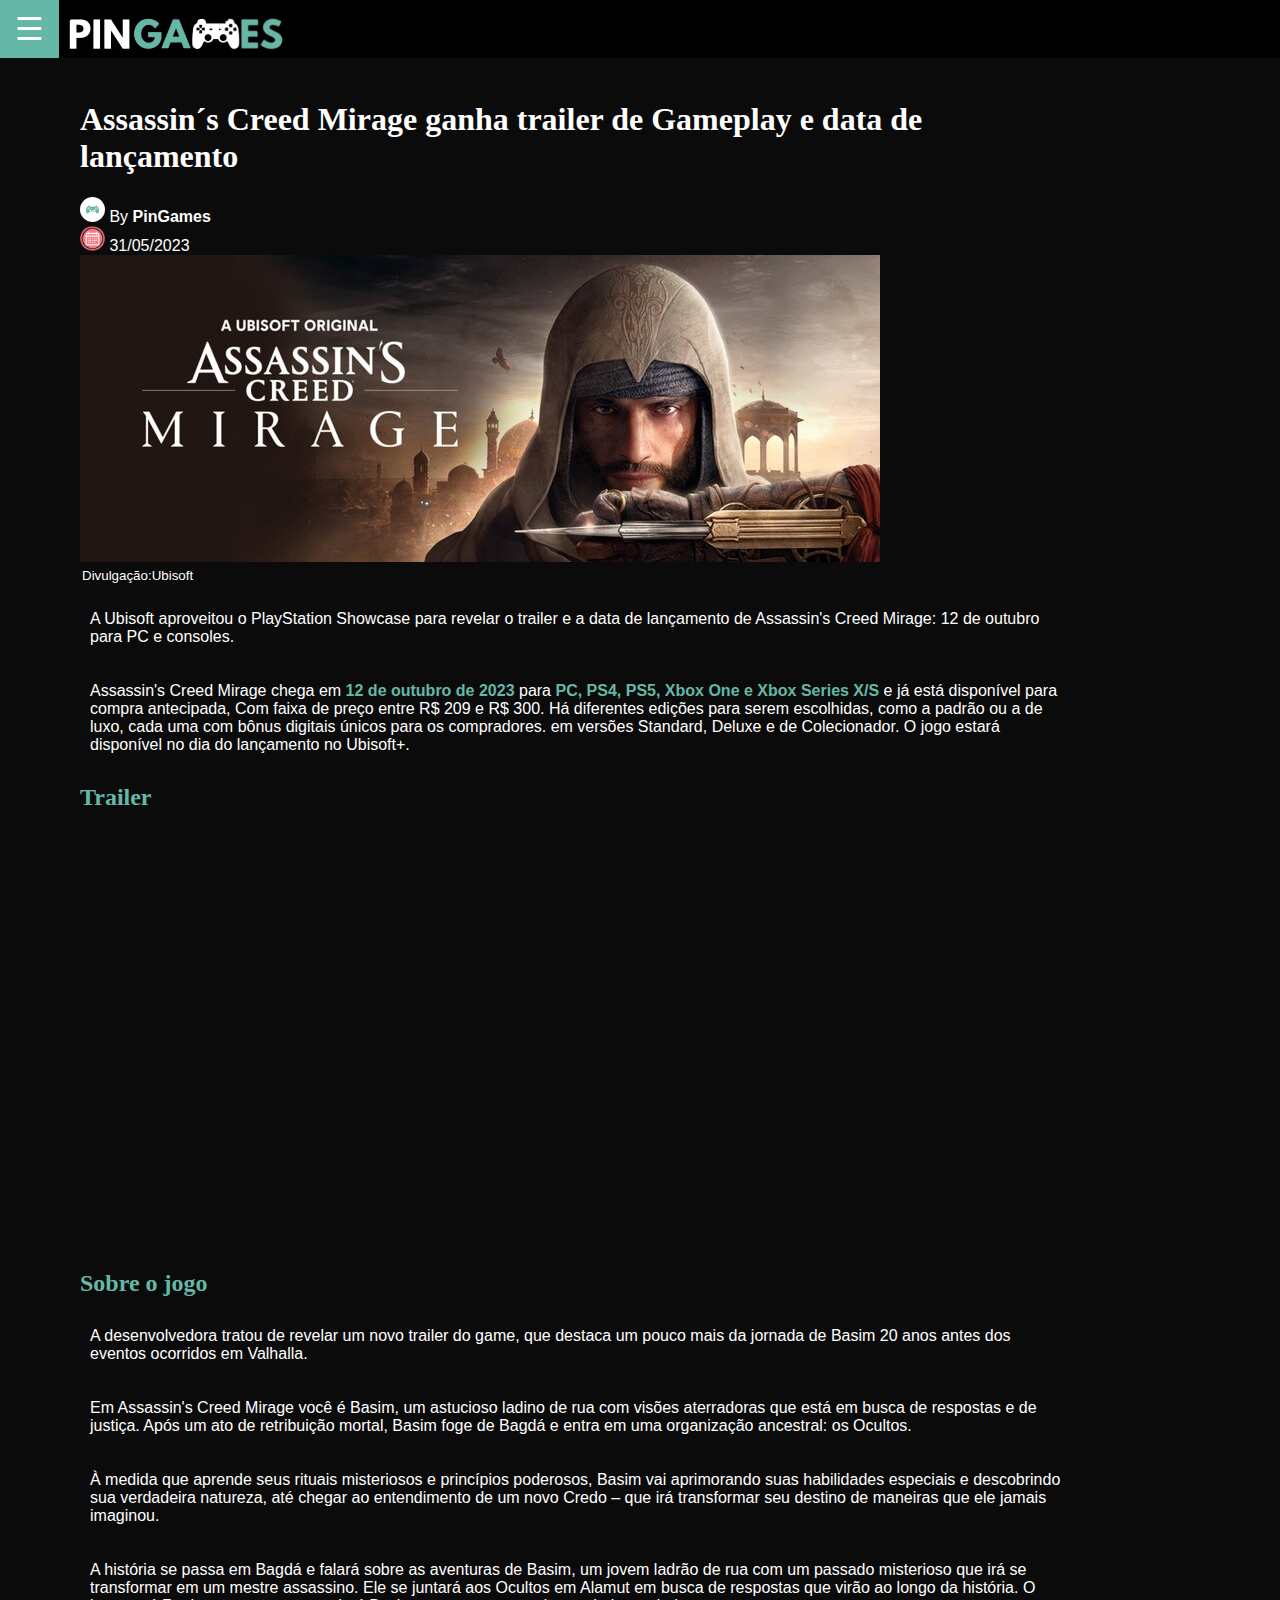
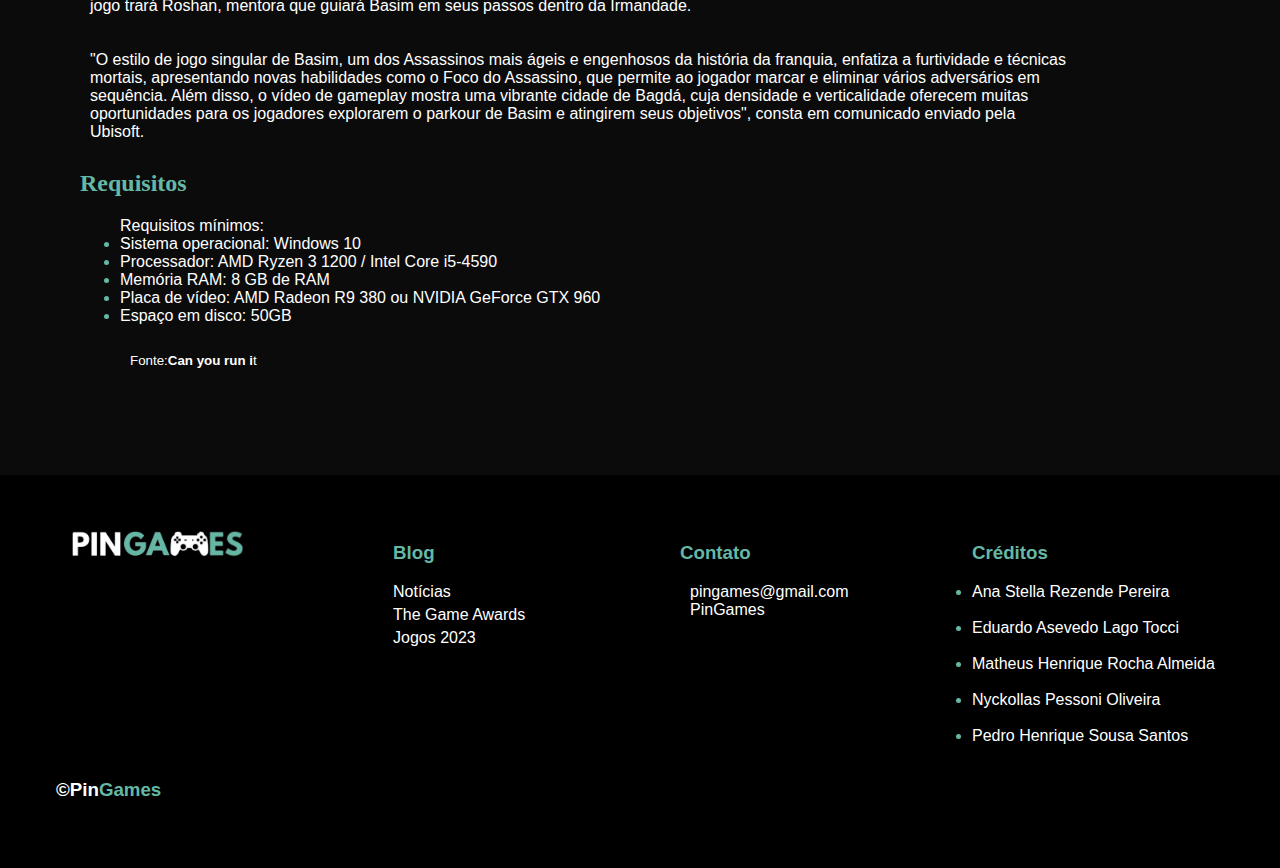
<file: Páginas/Assasins.html>
<!DOCTYPE html>
<html lang="pt-br">
<head>
    <meta charset="UTF-8">
    <meta name="viewport" content="width=device-width, initial-scale=1.0">
    <title>Assassin´s Creed Mirage ganha trailer de Gameplay e data de lançamento</title>
    <link rel="icon" href="../Fotos/logo.png">
    <link rel="stylesheet" href="https://cdnjs.cloudflare.com/ajax/libs/font-awesome/6.4.0/css/all.min.css" integrity="sha512-iecdLmaskl7CVkqkXNQ/ZH/XLlvWZOJyj7Yy7tcenmpD1ypASozpmT/E0iPtmFIB46ZmdtAc9eNBvH0H/ZpiBw==" crossorigin="anonymous" referrerpolicy="no-referrer" />
    <link rel="stylesheet" href="../Css/noticia.css">
  
  <script>
     
        var menu = false;
        function abrirNav(){
            if (menu == false){
                 document.getElementById("barra").style.width = "250px";
                menu = true;
            }
            else{
                document.getElementById("barra").style.width = "0";
                menu = false;
            }
        }
        
</script>
</head>
<body>
    <header> 
        <button class="abrir filhoheader" onclick="abrirNav()">☰</button>  
        <img id="texto" src="../Fotos/PIN_GAMES_500x100__1_-removebg-preview.png" alt="logo" width="250" height="50">
    </header> 
    
        <div id="barra" class="barraL">
            <a class="nav-link primeiro" target="_self" title="Notícias" href="../PinGames.html">NOTÍCIAS</a>
            <a class="nav-link" target="_self" title="Jogos" href="./Jogos 2023.html">JOGOS 2023</a>
            <a class="nav-link" target="_self" title="Review" href="./Game Awards.html">GAME AWARDS</a>
        </div>
  
        <main>
            <div class="txt">
                <h1>Assassin´s Creed Mirage ganha trailer de Gameplay e data de lançamento</h1>
                 <img src="../Fotos/controle azul.png" alt="imagem do usuário que postou" class="controle" > By <strong>PinGames</strong> <br>
               <img src="../Fotos/calendarios.png" alt="Imagem de Calendário" class="calendario"> 31/05/2023
            </div>
    
            <img src="../Fotos/capa deitada_Easy-Resize.com.jpg" alt="Capa de jogo">
            <legend><small>Divulgação:Ubisoft</small></legend>
            
    
            <p>A Ubisoft aproveitou o PlayStation Showcase para revelar o trailer e a data de lançamento de Assassin's Creed Mirage: 12 de outubro para PC e consoles.
            </p>
            <p>
                Assassin's Creed Mirage chega em <strong class="importante">12 de outubro de 2023</strong> para <strong class="importante">PC, PS4, PS5, Xbox One e Xbox Series X/S</strong> e já está disponível para compra antecipada, Com faixa de preço entre R$ 209 e R$ 300. Há diferentes edições para serem escolhidas, como a padrão ou a de luxo, cada uma com bônus digitais únicos para os compradores. em versões Standard, Deluxe e de Colecionador. O jogo estará disponível no dia do lançamento no Ubisoft+.

               
            </p>
            
             <h2>Trailer</h2>
            <iframe width="760" height="415" src="https://www.youtube.com/embed/qZJQwc-BGuI" title="YouTube video player" frameborder="0" allow="accelerometer; autoplay; clipboard-write; encrypted-media; gyroscope; picture-in-picture; web-share" allowfullscreen></iframe> 

           <h2>Sobre o jogo</h2>
           <p>A desenvolvedora tratou de revelar um novo trailer do game, que destaca um pouco mais da jornada de Basim 20 anos antes dos eventos ocorridos em Valhalla.</p>

          <p>Em Assassin's Creed Mirage você é Basim, um astucioso ladino de rua com visões aterradoras que está em busca de respostas e de justiça. Após um ato de retribuição mortal, Basim foge de Bagdá e entra em uma organização ancestral: os Ocultos. </p>
         <p> À medida que aprende seus rituais misteriosos e princípios poderosos, Basim vai aprimorando suas habilidades especiais e descobrindo sua verdadeira natureza, até chegar ao entendimento de um novo Credo – que irá transformar seu destino de maneiras que ele jamais imaginou. </p>

         <p>A história se passa em Bagdá e falará sobre as aventuras de Basim, um jovem ladrão de rua com um passado misterioso que irá se transformar em um mestre assassino. Ele se juntará aos Ocultos em Alamut em busca de respostas que virão ao longo da história. O jogo trará Roshan, mentora que guiará Basim em seus passos dentro da Irmandade. </p>

           <p> "O estilo de jogo singular de Basim, um dos Assassinos mais ágeis e engenhosos da história da franquia, enfatiza a furtividade e técnicas mortais, apresentando novas habilidades como o Foco do Assassino, que permite ao jogador marcar e eliminar vários adversários em sequência. Além disso, o vídeo de gameplay mostra uma vibrante cidade de Bagdá, cuja densidade e verticalidade oferecem muitas oportunidades para os jogadores explorarem o parkour de Basim e atingirem seus objetivos", consta em comunicado enviado pela Ubisoft.</p>
                    
                 <h2>Requisitos</h2>
                 <ul>Requisitos mínimos: 
             
                    <li><span>Sistema operacional: Windows 10</span></li>
                    <li><span>Processador: AMD Ryzen 3 1200 / Intel Core i5-4590</span></li>
                    <li><span>Memória RAM: 8 GB de RAM</span></li>
                    <li><span>Placa de vídeo: AMD Radeon R9 380 ou NVIDIA GeForce GTX 960</span></li>
                    <li><span>Espaço em disco: 50GB</span></li>
                    <p><small>Fonte:<strong>Can you run i</strong>t</small></p>
                </ul>
                
                    
             
         </main>
         <footer>
            <div class="footer-content">
                                <div class="footer-contacts">
                                    <img src="../Fotos/PIN_GAMES_500x100__1_-removebg-preview.png" alt="" class="footer-logo">
                                    
                                </div>
        
                                   <!--Blog-->
                                   <ul class="footer-lista-blog" type="none" >
                                    <li >
                                        <h3>Blog</h3>
                                    </li>
                      
                                    <li>
                                        <a target="_self" href="../PinGames.html" class="footer-link">Notícias</a>
                                    </li>
                      
                                    <li>
                                        <a target="_self" href="./Game Awards.html" class="footer-link" target="_blank">The Game Awards</a>
                                    </li>
                      
                                    <li>
                                        <a target="_self" href="./Jogos 2023.html" class="footer-link" target="_blank">Jogos 2023</a>
                                    </li>
                                </ul>
                             <!--Contato-->
                            <div class="footer-social-media">
                                <ul class="footer-lista" type="none">
                                    <li>
                                        <h3>Contato</h3>
                                        
                                        
                                            <i class="fa-regular fa-envelope" style="color: #65b8a6;"></i> <span>pingames@gmail.com</span>  <br>
                                        
                      
                                       
                                            <i class="fa-brands fa-instagram" style="color: #65b8a6;"></i> <span>PinGames</span>
                                        
                                    </li>
                                </ul>
                            </div>
                              <!--Créditos-->
                            <div class="footer-social-media">
                                <ul class="footer-lista" >
                                    <li type="none">
                                        <h3>Créditos</h3>
                                      </li>
                                        <li><span>Ana Stella Rezende Pereira</span></li> <br>
                                        </a>
                    
                                        <li><span>Eduardo Asevedo Lago Tocci </span></li> <br>
                                        </a>
                    
                                        <li><span>Matheus Henrique Rocha Almeida</span></li><br>
                                        </a>
                    
                                        <li><span>Nyckollas Pessoni Oliveira</span></li> <br>
                                        </a>
                    
                                        <li><span>Pedro Henrique Sousa Santos</span></li>
                                        </a>
                                </ul>
                            </div>
                                    <div class="final">
                                    <h3>&copy;Pin<p class="game">Games</p></h3>
                                </div>
                               
        </div>
        
                        </footer>
</body>
</html>
</file>
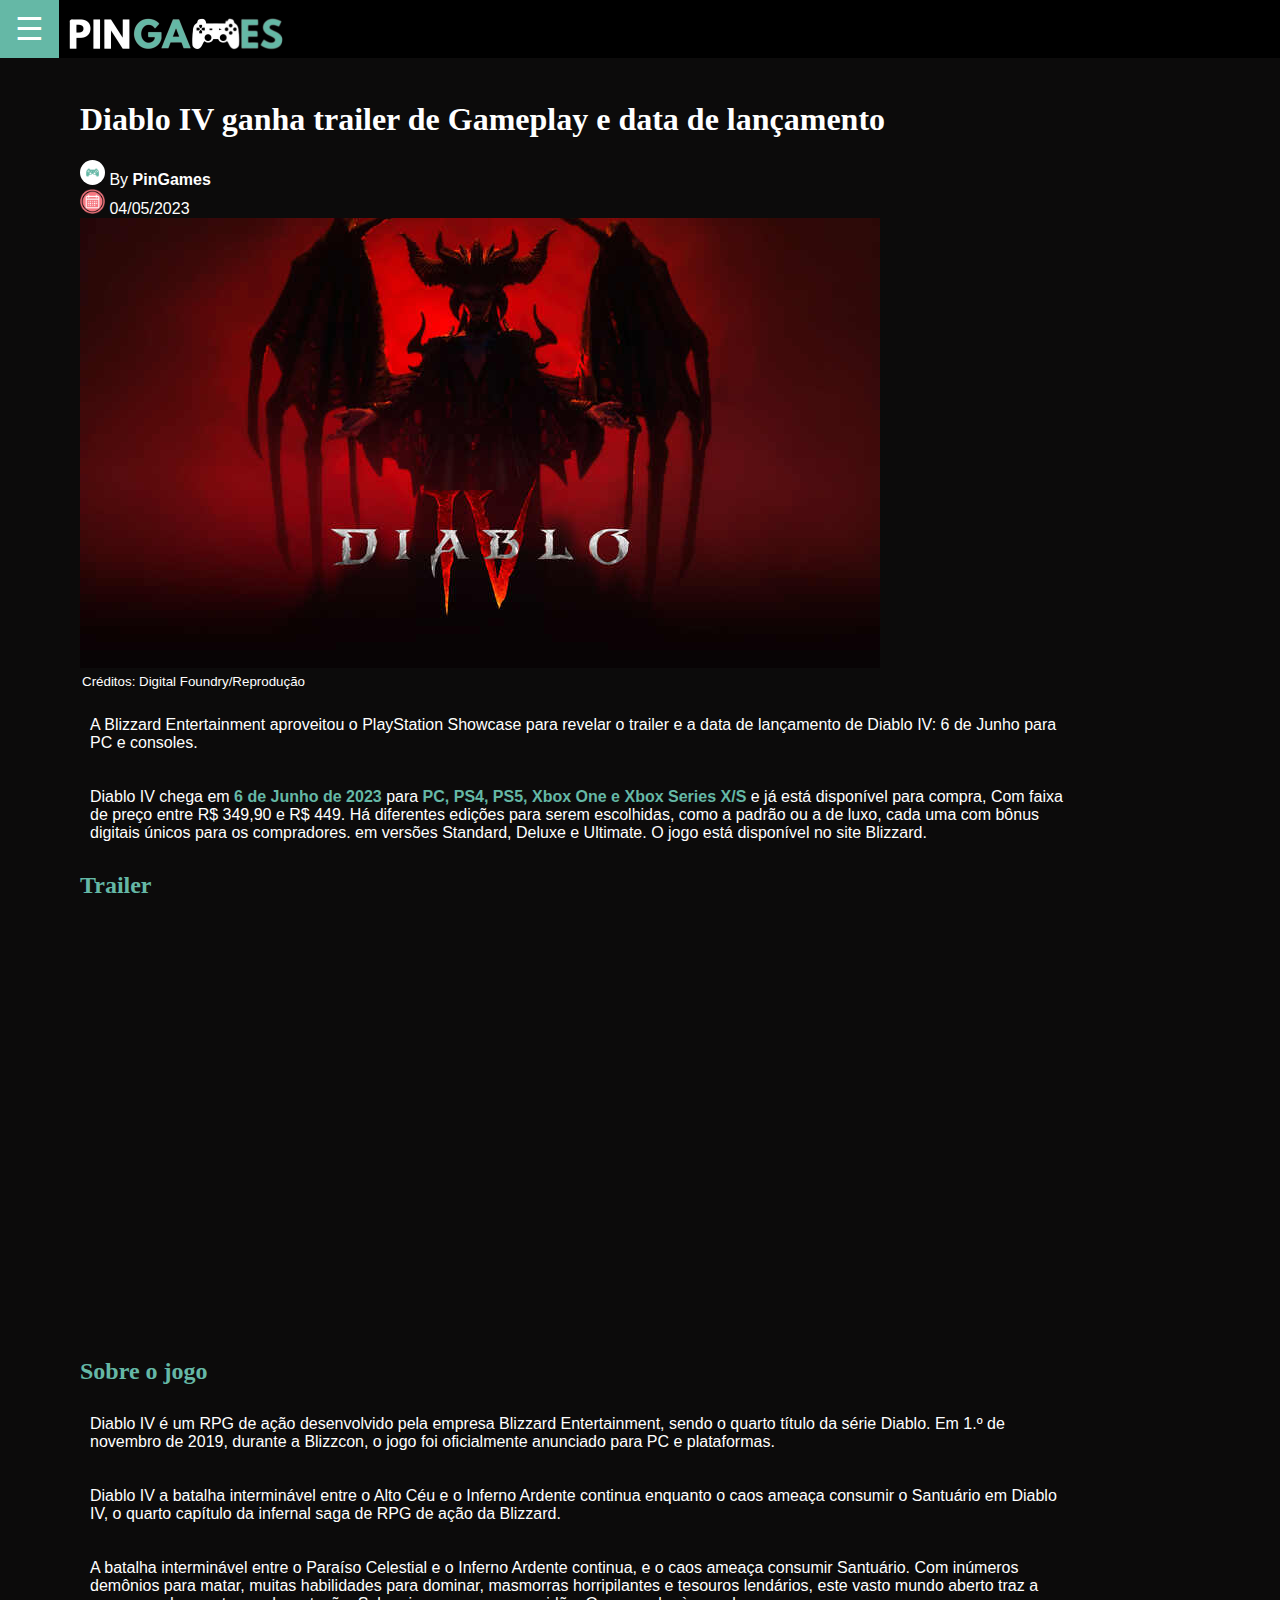
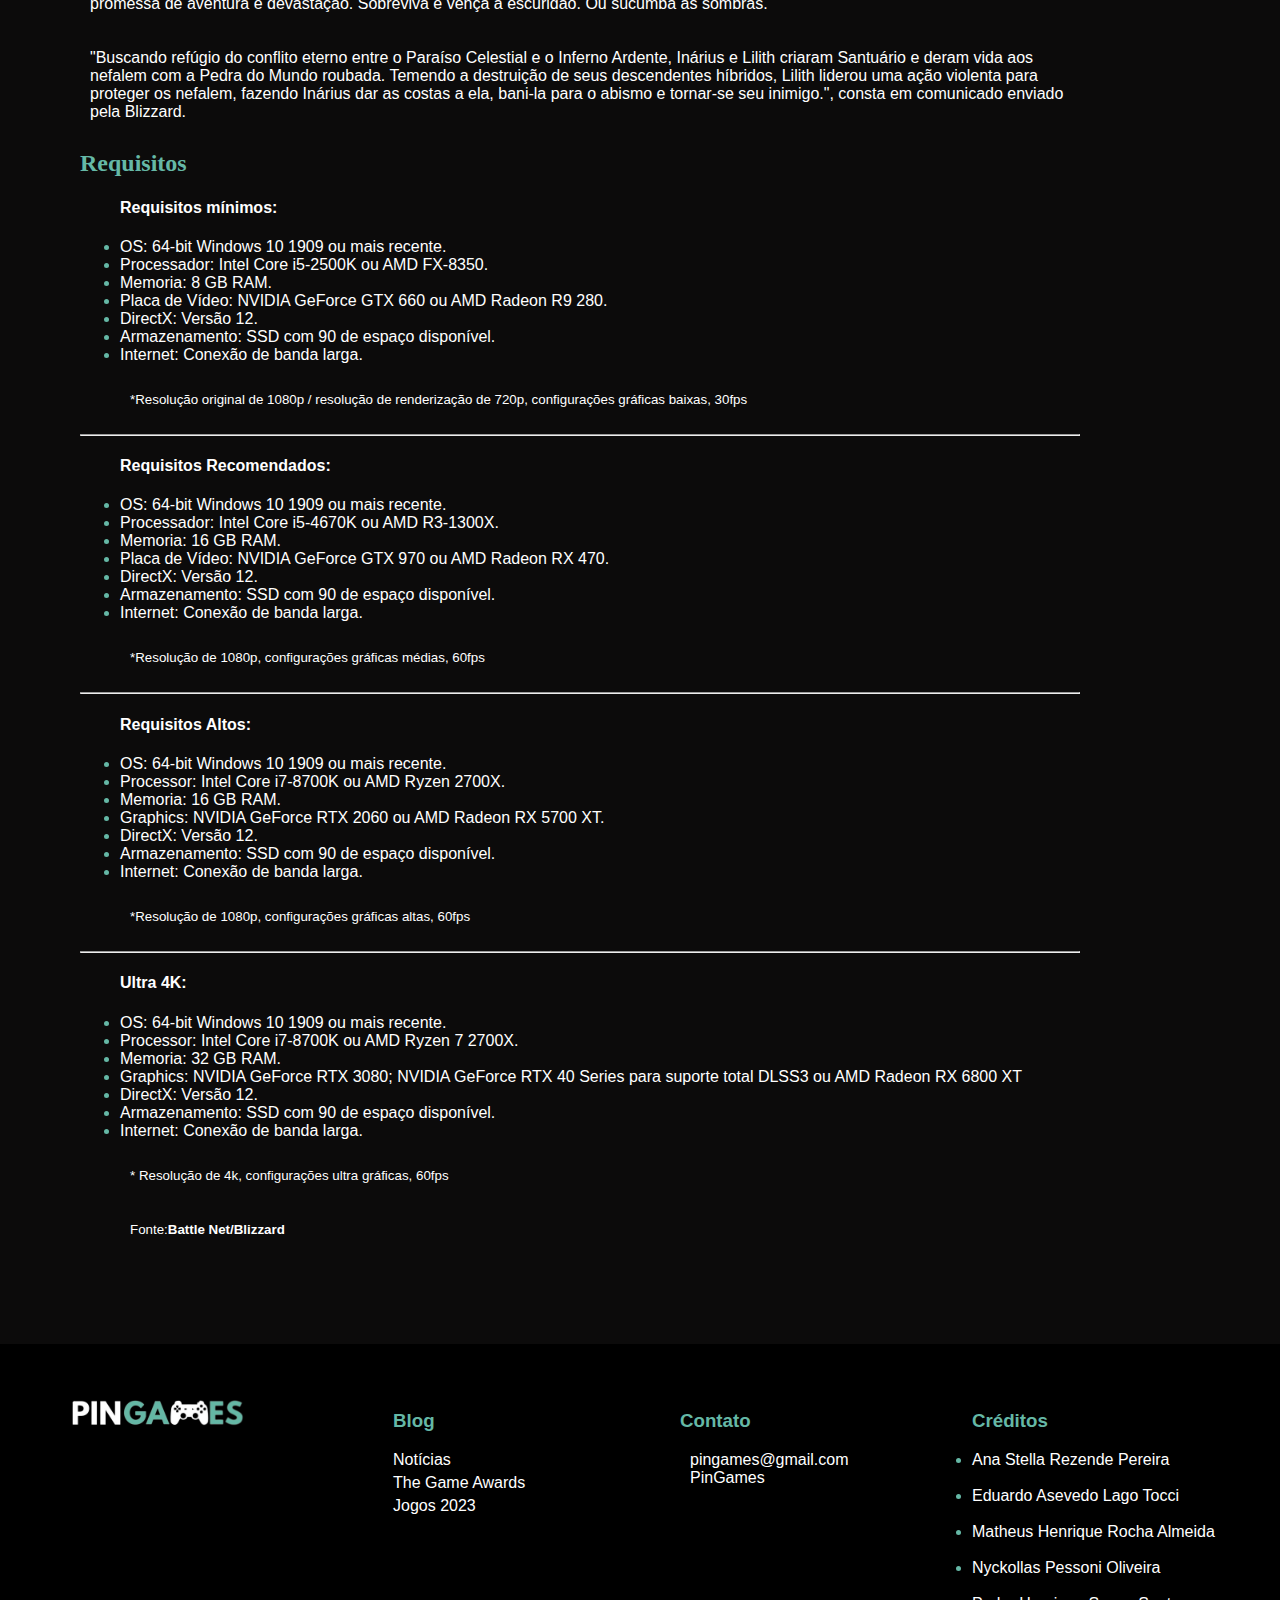
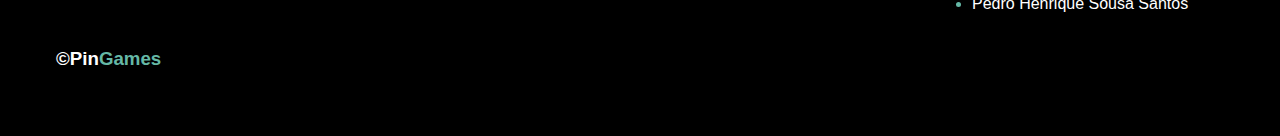
<file: Páginas/Diablo.html>
<!DOCTYPE html>
<html lang="pt-br">
<head>
    <meta charset="UTF-8">
    <meta name="viewport" content="width=device-width, initial-scale=1.0">
    <title>Diablo IV</title>
    <link rel="icon" href="../Fotos/logo.png">
    <link rel="stylesheet" href="https://cdnjs.cloudflare.com/ajax/libs/font-awesome/6.4.0/css/all.min.css" integrity="sha512-iecdLmaskl7CVkqkXNQ/ZH/XLlvWZOJyj7Yy7tcenmpD1ypASozpmT/E0iPtmFIB46ZmdtAc9eNBvH0H/ZpiBw==" crossorigin="anonymous" referrerpolicy="no-referrer" />
    <link rel="stylesheet" href="../Css/noticia.css">
  
  <script>
     
        var menu = false;
        function abrirNav(){
            if (menu == false){
                 document.getElementById("barra").style.width = "250px";
                menu = true;
            }
            else{
                document.getElementById("barra").style.width = "0";
                menu = false;
            }
        }
        
</script>
</head>
<body>
    <header> 
        <button class="abrir filhoheader" onclick="abrirNav()">☰</button>  
        <img id="texto" src="../Fotos/PIN_GAMES_500x100__1_-removebg-preview.png" alt="logo" width="250" height="50">
    </header> 
    
        <div id="barra" class="barraL">
            <a class="nav-link primeiro" target="_self" title="Notícias" href="../PinGames.html">NOTÍCIAS</a>
            <a class="nav-link" target="_self" title="Jogos" href="./Jogos 2023.html">JOGOS 2023</a>
            <a class="nav-link" target="_self" title="Review" href="./Game Awards.html">GAME AWARDS</a>
        </div>
        <main>
            <div class="txt">
                <h1>Diablo IV ganha trailer de Gameplay e data de lançamento</h1>
                 <img src="../Fotos/controle azul.png" alt="imagem do usuário que postou" class="controle" > By <strong>PinGames</strong> <br>
               <img src="../Fotos/calendarios.png" alt="Imagem de Calendário" class="calendario"> 04/05/2023
            </div>
    
            <img src="../Fotos/Diablo-IV_Easy-Resize.com.jpg" alt="Capa de jogo" class="imagem"> <legend><small>Créditos: Digital Foundry/Reprodução</small></legend>
            
            
    
            <p>A Blizzard Entertainment aproveitou o PlayStation Showcase para revelar o trailer e a data de lançamento de Diablo IV: 6 de Junho para PC e consoles.
            </p>
            <p>
                Diablo IV chega em <strong class="importante">6 de Junho de 2023</strong> para <strong class="importante">PC, PS4, PS5, Xbox One e Xbox Series X/S</strong> e já está disponível para compra, Com faixa de preço entre R$ 349,90 e R$ 449. Há diferentes edições para serem escolhidas, como a padrão ou a de luxo, cada uma com bônus digitais únicos para os compradores. em versões Standard, Deluxe e Ultimate. O jogo está disponível no site Blizzard.

               
            </p>
            
             <h2>Trailer</h2>
             <iframe width="760" height="415" src="https://www.youtube.com/embed/XV4zVqb9vWc" title="YouTube video player" frameborder="0" allow="accelerometer; autoplay; clipboard-write; encrypted-media; gyroscope; picture-in-picture; web-share" allowfullscreen></iframe> 

           <h2>Sobre o jogo</h2>
           <p>Diablo IV é um RPG de ação desenvolvido pela empresa Blizzard Entertainment, sendo o quarto título da série Diablo. Em 1.º de novembro de 2019, durante a Blizzcon, o jogo foi oficialmente anunciado para PC e plataformas.</p>

          <p>Diablo IV a batalha interminável entre o Alto Céu e o Inferno Ardente continua enquanto o caos ameaça consumir o Santuário em Diablo IV, o quarto capítulo da infernal saga de RPG de ação da Blizzard. </p>
         
          <p> A batalha interminável entre o Paraíso Celestial e o Inferno Ardente continua, e o caos ameaça consumir Santuário. 

         Com inúmeros demônios para matar, muitas habilidades para dominar, masmorras horripilantes e tesouros lendários, este vasto mundo aberto traz a promessa de aventura e devastação. Sobreviva e vença a escuridão. Ou sucumba às sombras.
        </p>

           <p> "Buscando refúgio do conflito eterno entre o Paraíso Celestial e o Inferno Ardente, Inárius e Lilith criaram Santuário e deram vida aos nefalem com a Pedra do Mundo roubada. Temendo a destruição de seus descendentes híbridos, Lilith liderou uma ação violenta para proteger os nefalem, fazendo Inárius dar as costas a ela, bani-la para o abismo e tornar-se seu inimigo.", consta em comunicado enviado pela Blizzard.</p>
                    
                 <h2>Requisitos</h2>
                 <ul><h4>Requisitos mínimos:</h4> 
             
                    <li><span>OS: 64-bit Windows 10 1909 ou mais recente.</span></li>
                    <li><span>Processador: Intel Core i5-2500K ou AMD FX-8350.</span></li>
                    <li><span>Memoria: 8 GB RAM.</span></li>
                    <li><span>Placa de Vídeo: NVIDIA GeForce GTX 660 ou AMD Radeon R9 280.</span></li>
                    <li><span>DirectX: Versão 12.</span></li>
                    <li><span>Armazenamento: SSD com 90 de espaço disponível.</span></li>
                    <li><span>Internet: Conexão de banda larga.</span></li>
                    <p><small>*Resolução original de 1080p / resolução de renderização de 720p, configurações gráficas baixas, 30fps</small></p>
                </ul>
                    <hr>
                <ul><h4>Requisitos Recomendados:</h4> 
             
                    <li><span>OS: 64-bit Windows 10 1909 ou mais recente.</span></li>
                    <li><span>Processador: Intel Core i5-4670K ou AMD R3-1300X.</span></li>
                    <li><span>Memoria: 16 GB RAM.</span></li>
                    <li><span> Placa de Vídeo: NVIDIA GeForce GTX 970 ou AMD Radeon RX 470.</span></li>
                    <li><span>DirectX: Versão 12.</span></li>
                    <li><span>Armazenamento: SSD com 90 de espaço disponível.</span></li>
                    <li><span>Internet: Conexão de banda larga.</span></li>
                    <p><small> *Resolução de 1080p, configurações gráficas médias, 60fps</small></p>
                </ul>
              
               <hr>
               <ul><h4>Requisitos Altos:</h4> 
             
                <li><span>OS: 64-bit Windows 10 1909 ou mais recente.</span></li>
                <li><span>Processor: Intel Core i7-8700K ou AMD Ryzen 2700X.</span></li>
                <li><span>Memoria: 16 GB RAM.</span></li>
                <li><span> Graphics: NVIDIA GeForce RTX 2060 ou AMD Radeon RX 5700 XT.</span></li>
                <li><span>DirectX: Versão 12.</span></li>
                <li><span>Armazenamento: SSD com 90 de espaço disponível.</span></li>
                <li><span>Internet: Conexão de banda larga.</span></li>
                <p><small> *Resolução de 1080p, configurações gráficas altas, 60fps</small></p>
            </ul>
             
            <hr>
            <ul><h4>Ultra 4K:</h4> 
             
                <li><span>OS: 64-bit Windows 10 1909 ou mais recente.</span></li>
                <li><span>Processor: Intel Core i7-8700K ou AMD Ryzen 7 2700X.</span></li>
                <li><span>Memoria: 32 GB RAM.</span></li>
                <li><span> Graphics: NVIDIA GeForce RTX 3080; NVIDIA GeForce RTX 40 Series para suporte total DLSS3 ou AMD Radeon RX 6800 XT</span></li>
                <li><span>DirectX: Versão 12.</span></li>
                <li><span>Armazenamento: SSD com 90 de espaço disponível.</span></li>
                <li><span>Internet: Conexão de banda larga.</span></li>
                <p><small> * Resolução de 4k, configurações ultra gráficas, 60fps</small></p>

                <p><small>Fonte:<strong>Battle Net/Blizzard</strong></small>
            </ul>
         
         </main>
         <footer>
            <div class="footer-content">
                                <div class="footer-contacts">
                                    <img src="../Fotos/PIN_GAMES_500x100__1_-removebg-preview.png" alt="" class="footer-logo">
                                    
                                </div>
        
                                   <!--Blog-->
                                   <ul class="footer-lista-blog" type="none" >
                                    <li >
                                        <h3>Blog</h3>
                                    </li>
                      
                                    <li>
                                        <a target="_self" href="../PinGames.html" class="footer-link">Notícias</a>
                                    </li>
                      
                                    <li>
                                        <a target="_self" href="./Game Awards.html" class="footer-link" target="_blank">The Game Awards</a>
                                    </li>
                      
                                    <li>
                                        <a target="_self" href="./Jogos 2023.html" class="footer-link" target="_blank">Jogos 2023</a>
                                    </li>
                                </ul>
                             <!--Contato-->
                            <div class="footer-social-media">
                                <ul class="footer-lista" type="none">
                                    <li>
                                        <h3>Contato</h3>
                                        
                                        
                                            <i class="fa-regular fa-envelope" style="color: #65b8a6;"></i> <span>pingames@gmail.com</span>  <br>
                                    
                      
                                        
                                            <i class="fa-brands fa-instagram" style="color: #65b8a6;"></i> <span>PinGames</span>
                                      
                                    </li>
                                </ul>
                            </div>
                              <!--Créditos-->
                            <div class="footer-social-media">
                                <ul class="footer-lista" >
                                    <li type="none">
                                        <h3>Créditos</h3>
                                      </li>
                                        <li><span>Ana Stella Rezende Pereira</span></li> <br>
                                        </a>
                    
                                        <li><span>Eduardo Asevedo Lago Tocci </span></li> <br>
                                        </a>
                    
                                        <li><span>Matheus Henrique Rocha Almeida</span></li><br>
                                        </a>
                    
                                        <li><span>Nyckollas Pessoni Oliveira</span></li> <br>
                                        </a>
                    
                                        <li><span>Pedro Henrique Sousa Santos</span></li>
                                        </a>
                                </ul>
                            </div>
                                    <div class="final">
                                    <h3>&copy;Pin<p class="game">Games</p></h3>
                                </div>
                               
        </div>
        
                        </footer>
</body>
</html>
</file>
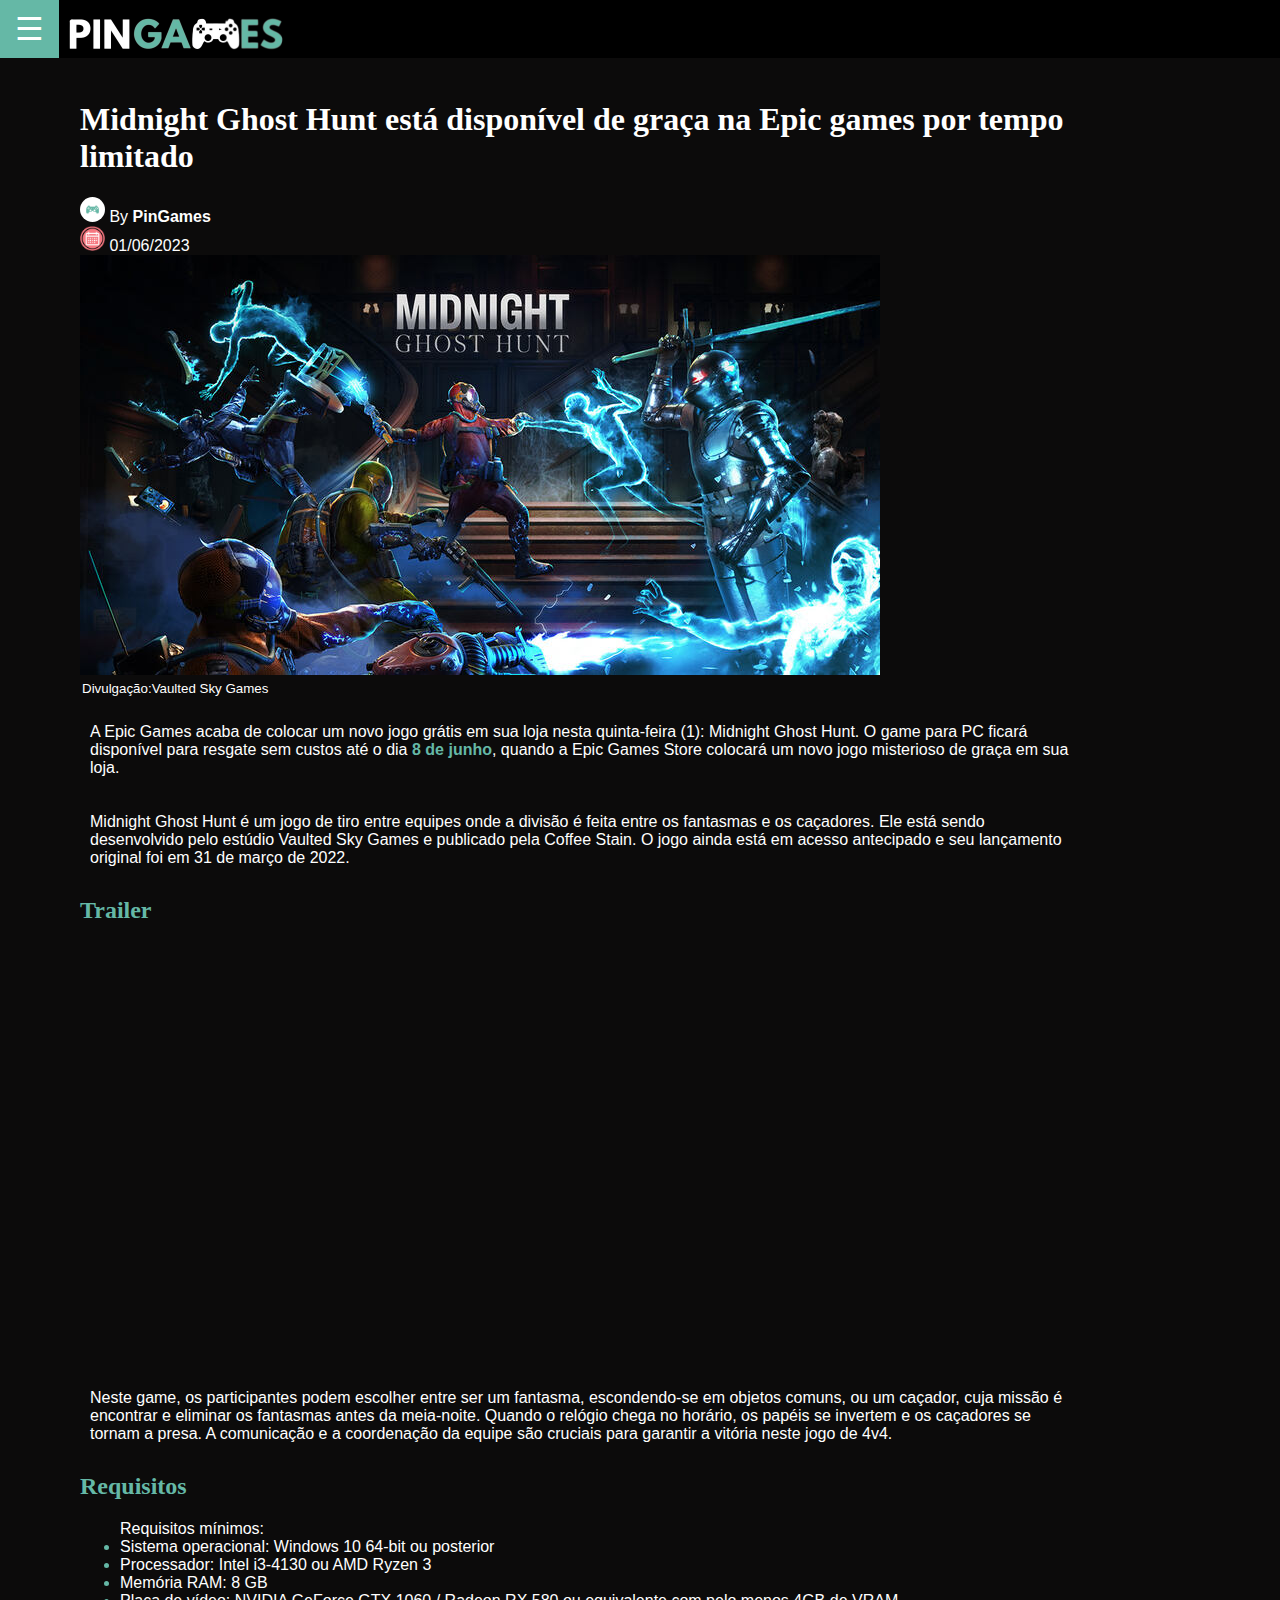
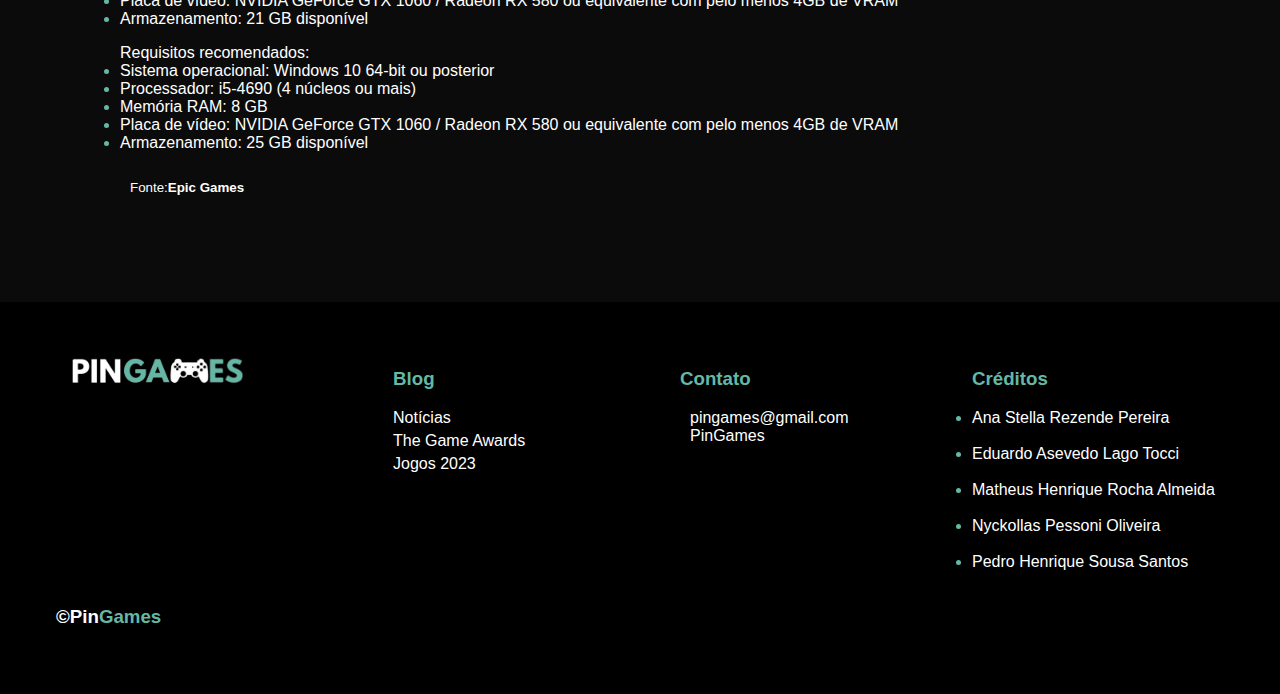
<file: Páginas/midnight.html>
<!DOCTYPE html>
<html lang="pt-br">
<head>
    <meta charset="UTF-8">
    <meta http-equiv="X-UA-Compatible" content="IE=edge">
    <meta name="viewport" content="width=device-width, initial-scale=1.0">
    <title>Midnight Ghost Hunt disponível de graça na Epic</title>
    <link rel="icon" href="../Fotos/logo.png">
    <link rel="stylesheet" href="https://cdnjs.cloudflare.com/ajax/libs/font-awesome/6.4.0/css/all.min.css" integrity="sha512-iecdLmaskl7CVkqkXNQ/ZH/XLlvWZOJyj7Yy7tcenmpD1ypASozpmT/E0iPtmFIB46ZmdtAc9eNBvH0H/ZpiBw==" crossorigin="anonymous" referrerpolicy="no-referrer" />
    <link rel="stylesheet" href="../Css/noticia.css">
   

         <script>
            var menu = false;
            function abrirNav(){
                if (menu == false){
                    document.getElementById("barra").style.width = "250px";
                    menu = true;
                }
                else{
                    document.getElementById("barra").style.width = "0";
                    menu = false;
                }
            }
        </script>
    
   
</head>
<body>
    <header> 
        <button class="abrir filhoheader" onclick="abrirNav()">☰</button>  
        <img id="texto" src="../Fotos/PIN_GAMES_500x100__1_-removebg-preview.png" alt="logo" width="250" height="50">
    </header> 
    
        <div id="barra" class="barraL">
            <a class="nav-link primeiro" target="_self" title="Notícias" href="../PinGames.html">NOTÍCIAS</a>
            <a class="nav-link" target="_self" title="Jogos" href="./Jogos 2023.html">JOGOS 2023</a>
            <a class="nav-link" target="_self" title="Review" href="./Game Awards.html">GAME AWARDS</a>
        </div>

   
     <main>
        <div class="txt">
            <h1>Midnight Ghost Hunt está disponível de graça na Epic games por tempo limitado
            </h1>
             <img src="../Fotos/controle azul.png" alt="imagem do usuário que postou" class="controle" > By <strong>PinGames</strong> <br>
           <img src="../Fotos/calendarios.png" alt="Imagem de Calendário" class="calendario"> 01/06/2023
        </div>

        <img src="../Fotos/capa de jogo_Easy-Resize.com.jpg" alt="Capa de jogo">
        <legend><small>Divulgação:Vaulted Sky Games</small></legend>

        <p>A Epic Games acaba de colocar um novo jogo grátis em 
            sua loja nesta quinta-feira (1): Midnight Ghost Hunt.
            O game para PC ficará disponível para resgate sem 
            custos até o dia <strong class="importante">8 de junho</strong>, quando a Epic Games Store 
            colocará um novo jogo misterioso de graça em sua loja.
        </p>
        <p>
            Midnight Ghost Hunt é um jogo de tiro entre equipes onde a divisão é feita entre os
             fantasmas e os caçadores. Ele está sendo desenvolvido pelo estúdio Vaulted Sky Games e publicado pela Coffee
              Stain. O jogo ainda está em acesso antecipado e seu
              lançamento original foi em 31 de março de 2022.
        </p>
        <h2>Trailer</h2>
        <iframe width="760" height="415" src="https://www.youtube.com/embed/3ztQKudjLiA" title="YouTube video player" frameborder="0" allow="accelerometer; autoplay; clipboard-write; encrypted-media; gyroscope; picture-in-picture; web-share" allowfullscreen></iframe>

        <p>Neste game, os participantes podem escolher entre ser um 
            fantasma, escondendo-se em objetos comuns, ou um caçador, 
            cuja missão é encontrar e eliminar os fantasmas antes da 
            meia-noite. Quando o relógio chega no horário, os papéis se 
            invertem e os caçadores se tornam a presa. A comunicação 
            e a coordenação da equipe são cruciais para
             garantir a vitória neste jogo de 4v4.</p>
                
             <h2>Requisitos</h2>
             <ul>Requisitos mínimos: 
         
                <li><span>Sistema operacional: Windows 10 64-bit ou posterior</span></li>
                <li><span>Processador: Intel i3-4130 ou AMD Ryzen 3</span></li>
                <li><span>Memória RAM: 8 GB</span></li>
                <li><span>Placa de vídeo: NVIDIA GeForce GTX 1060 / Radeon RX 580 ou equivalente com pelo menos 4GB de VRAM</span></li>
                <li><span>Armazenamento: 21 GB disponível</span></li>
            </ul>
                <ul>Requisitos recomendados: 
                
                <li><span>Sistema operacional: Windows 10 64-bit ou posterior</span></li>
                <li><span>Processador: i5-4690 (4 núcleos ou mais)</span></li>
                <li><span>Memória RAM: 8 GB</span></li>
                <li><span>Placa de vídeo: NVIDIA GeForce GTX 1060 / Radeon RX 580 ou equivalente com pelo menos 4GB de VRAM</span></li>
                <li><span>Armazenamento: 25 GB disponível</span></li>
              
                    <p><small>Fonte:<strong>Epic Games</strong></small>
              
            </ul>
            
     </main>
     <footer>
        <div class="footer-content">
                            <div class="footer-contacts">
                                <img src="../Fotos/PIN_GAMES_500x100__1_-removebg-preview.png" alt="" class="footer-logo">
                                
                            </div>
    
                               <!--Blog-->
                               <ul class="footer-lista-blog" type="none" >
                                <li >
                                    <h3>Blog</h3>
                                </li>
                  
                                <li>
                                    <a target="_self" href="../PinGames.html" class="footer-link">Notícias</a>
                                </li>
                  
                                <li>
                                    <a target="_self" href="./Game Awards.html" class="footer-link" target="_blank">The Game Awards</a>
                                </li>
                  
                                <li>
                                    <a target="_self" href="./Jogos 2023.html" class="footer-link" target="_blank">Jogos 2023</a>
                                </li>
                            </ul>
                         <!--Contato-->
                        <div class="footer-social-media">
                            <ul class="footer-lista" type="none">
                                <li>
                                    <h3>Contato</h3>
                                    
                                   
                                        <i class="fa-regular fa-envelope" style="color: #65b8a6;"></i> <span>pingames@gmail.com</span>  <br>
                                    
                  
                                    
                                        <i class="fa-brands fa-instagram" style="color: #65b8a6;"></i> <span>PinGames</span>
                                    
                                </li>
                            </ul>
                        </div>
                          <!--Créditos-->
                        <div class="footer-social-media">
                            <ul class="footer-lista" >
                                <li type="none">
                                    <h3>Créditos</h3>
                                  </li>
                                    <li><span>Ana Stella Rezende Pereira</span></li> <br>
                                    </a>
                
                                    <li><span>Eduardo Asevedo Lago Tocci </span></li> <br>
                                    </a>
                
                                    <li><span>Matheus Henrique Rocha Almeida</span></li><br>
                                    </a>
                
                                    <li><span>Nyckollas Pessoni Oliveira</span></li> <br>
                                    </a>
                
                                    <li><span>Pedro Henrique Sousa Santos</span></li>
                                    </a>
                            </ul>
                        </div>
                                <div class="final">
                                <h3>&copy;Pin<p class="game">Games</p></h3>
                            </div>
                           
    </div>
    
                    </footer>
</body>
</html>
</file>
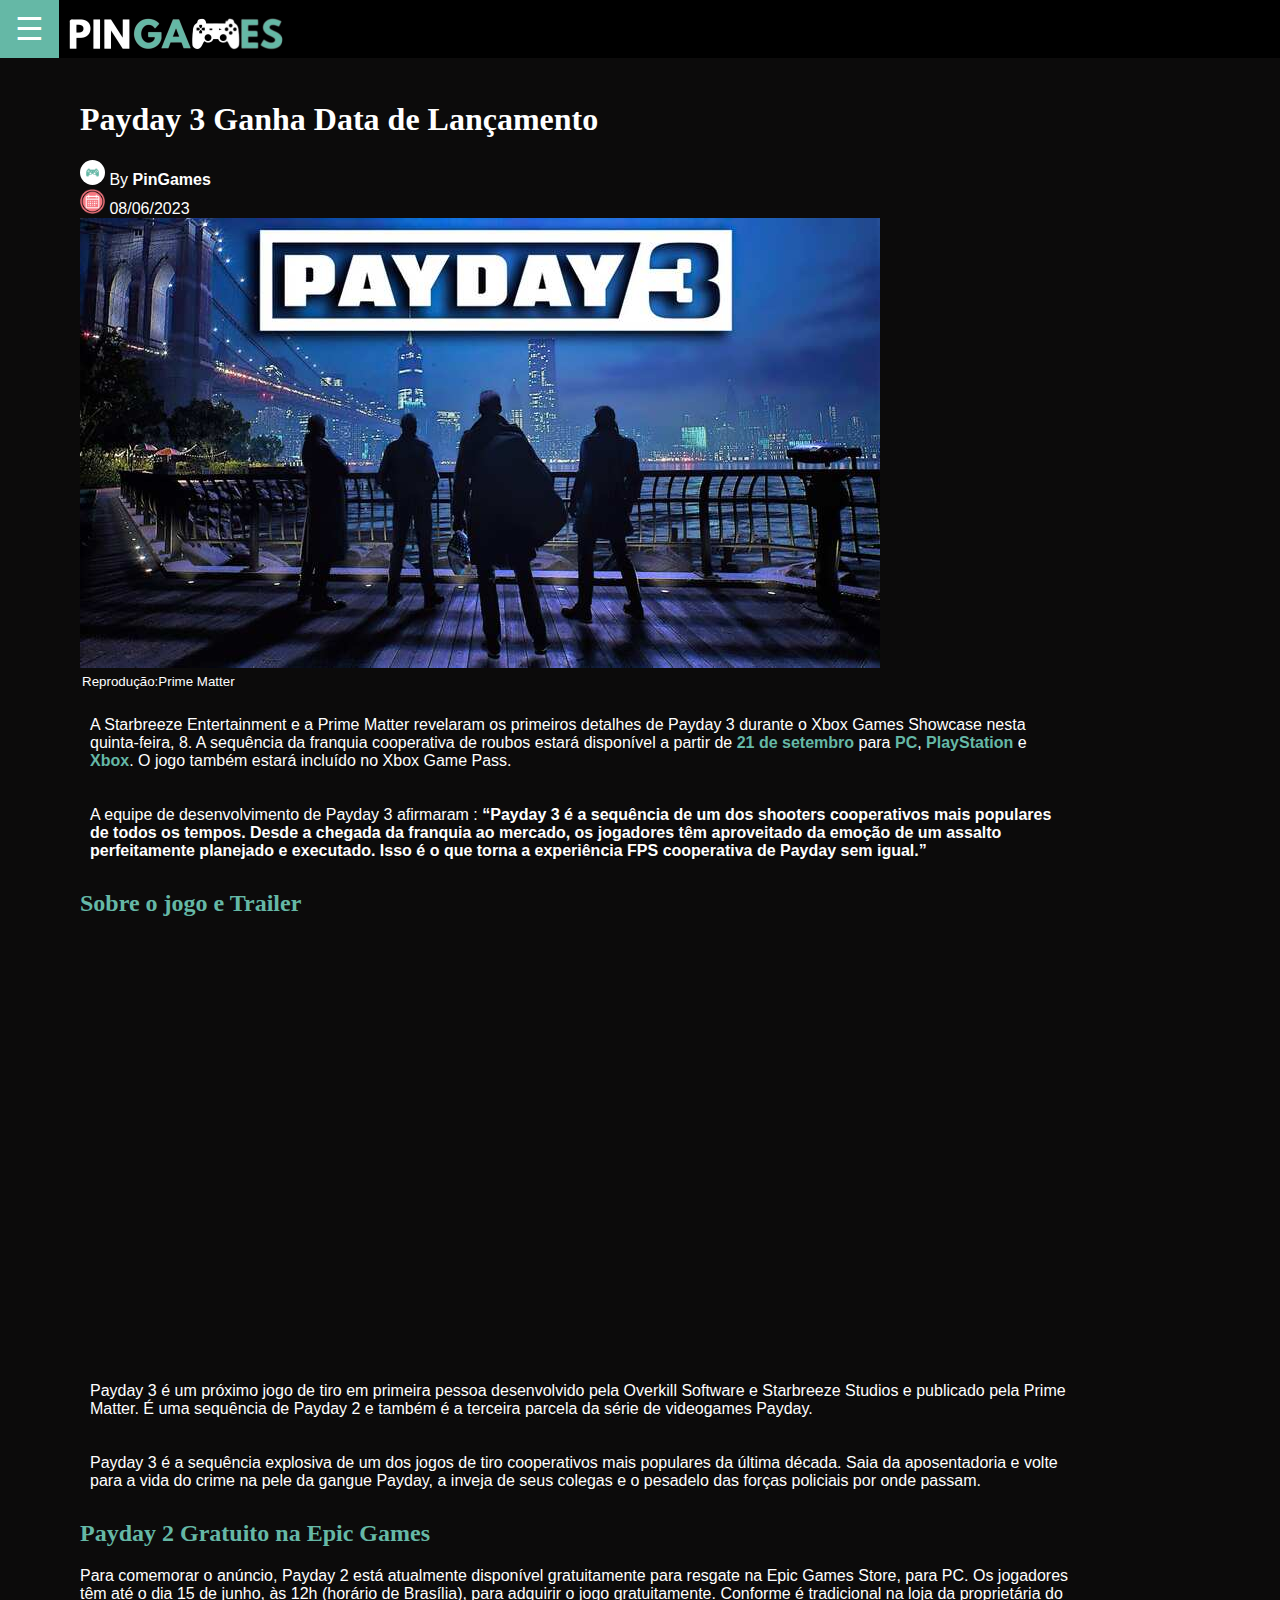
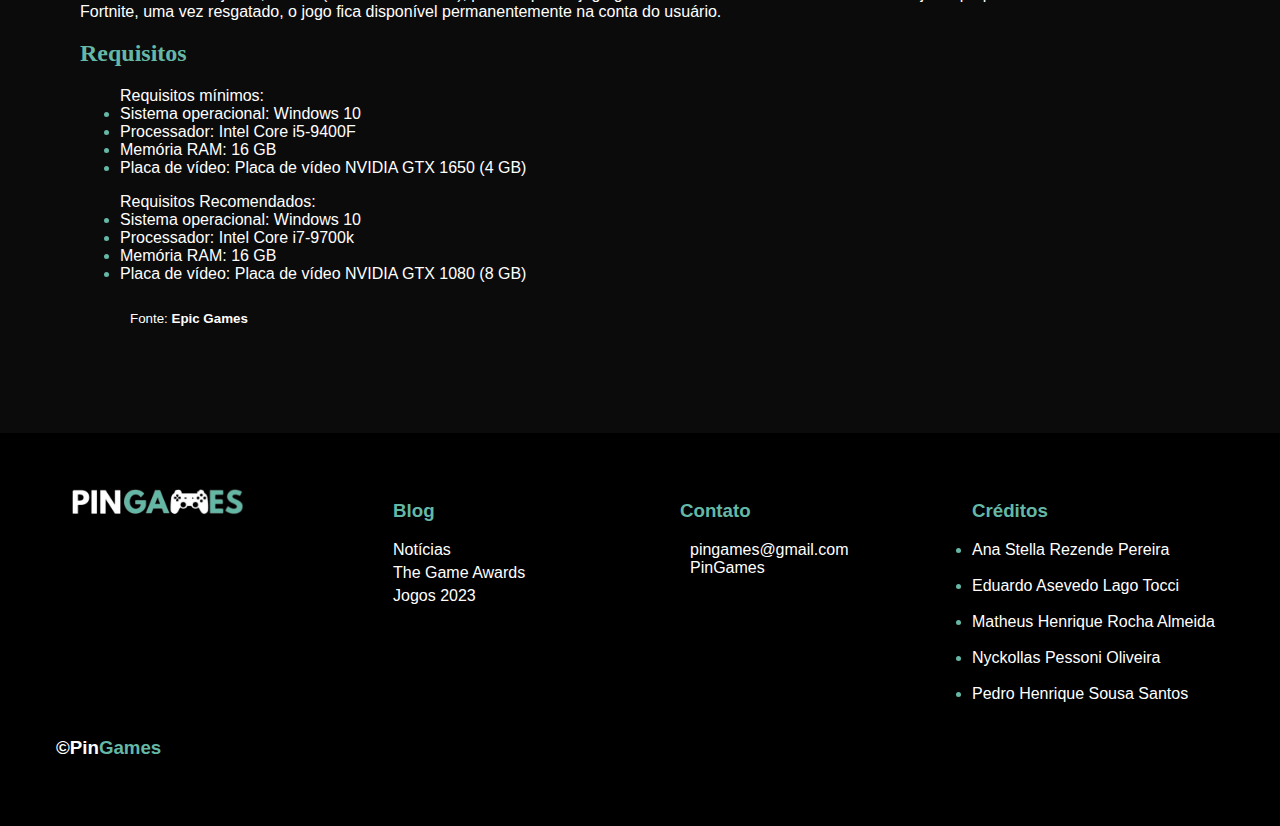
<file: Páginas/Payday3.html>
<!DOCTYPE html>
<html lang="pt-br">
<head>
    <meta charset="UTF-8">
    <meta name="viewport" content="width=device-width, initial-scale=1.0">
    <title>Lançamento de Payday 3</title>
    <link rel="icon" href="../Fotos/logo.png">
    <link rel="stylesheet" href="https://cdnjs.cloudflare.com/ajax/libs/font-awesome/6.4.0/css/all.min.css" integrity="sha512-iecdLmaskl7CVkqkXNQ/ZH/XLlvWZOJyj7Yy7tcenmpD1ypASozpmT/E0iPtmFIB46ZmdtAc9eNBvH0H/ZpiBw==" crossorigin="anonymous" referrerpolicy="no-referrer" />
    <link rel="stylesheet" href="../Css/noticia.css">
  <script>
     
        var menu = false;
        function abrirNav(){
            if (menu == false){
                 document.getElementById("barra").style.width = "250px";
                menu = true;
            }
            else{
                document.getElementById("barra").style.width = "0";
                menu = false;
            }
        }
        
</script>
</head>
<body>
    <header> 
        <button class="abrir filhoheader" onclick="abrirNav()">☰</button>  
        <img id="texto" src="../Fotos/PIN_GAMES_500x100__1_-removebg-preview.png" alt="logo" width="250" height="50">
    </header> 
    
        <div id="barra" class="barraL">
            <a class="nav-link primeiro" target="_self" title="Notícias" href="../PinGames.html">NOTÍCIAS</a>
            <a class="nav-link" target="_self" title="Jogos" href="./Jogos 2023.html">JOGOS 2023</a>
            <a class="nav-link" target="_self" title="Review" href="./Game Awards.html">GAME AWARDS</a>
        </div>
  
        <main>
            <div class="txt">
                <h1>Payday 3 Ganha Data de Lançamento</h1>
                 <img src="../Fotos/controle azul.png" alt="imagem do usuário que postou" class="controle" > By <strong>PinGames</strong> <br>
               <img src="../Fotos/calendarios.png" alt="Imagem de Calendário" class="calendario"> 08/06/2023
            </div>
    
            <img src="../Fotos/payday-3-logo-HD-scaled-1_Easy-Resize.com.jpg" alt="Capa de jogo"> <legend><small>Reprodução:Prime Matter</small></legend>
            
            
    
            <p>A Starbreeze Entertainment e a Prime Matter revelaram os primeiros detalhes de Payday 3 durante o Xbox Games Showcase nesta quinta-feira, 8. A sequência da franquia cooperativa de roubos estará disponível a partir de <strong class="importante">21 de setembro</strong> para <strong class="importante">PC</strong>, <strong class="importante">PlayStation </strong>e <strong class="importante">Xbox</strong>. O jogo também estará incluído no Xbox Game Pass.
            </p>
             
            <p>
                A equipe de desenvolvimento de Payday 3 afirmaram : <strong>“Payday 3 é a sequência de um dos shooters cooperativos mais populares de todos os tempos. Desde a chegada da franquia ao mercado, os jogadores têm aproveitado da emoção de um assalto perfeitamente planejado e executado. Isso é o que torna a experiência FPS cooperativa de Payday sem igual.”</strong>
            </p>
            
           <h2>Sobre o jogo e Trailer</h2>
           <iframe width="760" height="415" src="https://www.youtube.com/embed/Xo01KIZMM28" title="YouTube video player" frameborder="0" allow="accelerometer; autoplay; clipboard-write; encrypted-media; gyroscope; picture-in-picture; web-share" allowfullscreen></iframe>

           <p>Payday 3 é um próximo jogo de tiro em primeira pessoa desenvolvido pela Overkill Software e Starbreeze Studios e publicado pela Prime Matter. É uma sequência de Payday 2 e também é a terceira parcela da série de videogames Payday.</p>

          <p>Payday 3 é a sequência explosiva de um dos jogos de tiro cooperativos mais populares da última década. Saia da aposentadoria e volte para a vida do crime na pele da gangue Payday, a inveja de seus colegas e o pesadelo das forças policiais por onde passam. </p>

          

          <h2>Payday 2 Gratuito na Epic Games</h2>
          Para comemorar o anúncio, Payday 2 está atualmente disponível gratuitamente para resgate na Epic Games Store, para PC. Os jogadores têm até o dia 15 de junho, às 12h (horário de Brasília), para adquirir o jogo gratuitamente. Conforme é tradicional na loja da proprietária do Fortnite, uma vez resgatado, o jogo fica disponível permanentemente na conta do usuário.
         
           
                    
                 <h2>Requisitos</h2>
                 <ul>Requisitos mínimos: 
           
                    <li><span>Sistema operacional: Windows 10</span></li>
                    <li><span>Processador: Intel Core i5-9400F</span></li>
                    <li><span>Memória RAM: 16 GB</span></li>
                    <li><span>Placa de vídeo: Placa de vídeo NVIDIA GTX 1650 (4 GB)</span></li>
                   
                </ul>

                <ul>Requisitos Recomendados: 
              <br>
                    <li><span>Sistema operacional: Windows 10</span></li>
                    <li><span>Processador: Intel Core i7-9700k</span></li>
                    <li><span>Memória RAM: 16 GB</span></li>
                    <li><span>Placa de vídeo: Placa de vídeo NVIDIA GTX 1080 (8 GB)</span></li>
                   <p><small>Fonte: <strong>Epic Games</small></strong></p>
                </ul>

         </main>

         <footer>
            <div class="footer-content">
                                <div class="footer-contacts">
                                    <img src="../Fotos/PIN_GAMES_500x100__1_-removebg-preview.png" alt="" class="footer-logo">
                                    
                                </div>
        
                                   <!--Blog-->
                                <ul class="footer-lista-blog" type="none" >
                                    <li >
                                       <h3>Blog</h3>
                                    </li>
        
                                    <li>
                                        <a target="_self" href="../PinGames.html" class="footer-link">Notícias</a>
                                    </li>
        
                                    <li>
                                        <a target="_self" href="./Game Awards.html" class="footer-link">The Game Awards</a>
                                    </li>
        
                                    <li>
                                        <a target="_self" href="./Jogos 2023.html" class="footer-link">Jogos 2023</a>
                                    </li>
                                </ul>
                             <!--Contato-->
                            <div class="footer-social-media">
                                <ul class="footer-lista" type="none">
                                    <li>
                                        <h3>Contato</h3>
                                        
                                       
                                            <i class="fa-regular fa-envelope" style="color: #65b8a6;"></i> <span>pingames@gmail.com</span>  <br>
                                      
                      
                                        
                                            <i class="fa-brands fa-instagram" style="color: #65b8a6;"></i><span> PinGames</span>
                                   
                                    </li>
                                </ul>
                            </div>
                              <!--Créditos-->
                            <div class="footer-social-media">
                                <ul class="footer-lista" >
                                    <li type="none">
                                        <h3>Créditos</h3>
                                      </li>
                                        <li><span>Ana Stella Rezende Pereira</span></li> <br>
                                        </a>
                    
                                        <li><span>Eduardo Asevedo Lago Tocci </span></li> <br>
                                        </a>
                    
                                        <li><span>Matheus Henrique Rocha Almeida</span></li><br>
                                        </a>
                    
                                        <li><span>Nyckollas Pessoni Oliveira</span></li> <br>
                                        </a>
                    
                                        <li><span>Pedro Henrique Sousa Santos</span></li>
                                        </a>
                                </ul>
                            </div>
                                    <div class="final">
                                    <h3>&copy;Pin<p class="game">Games</p></h3>
                                </div>
                               
        </div>
        
                        </footer>
</body>
</html>
</file>
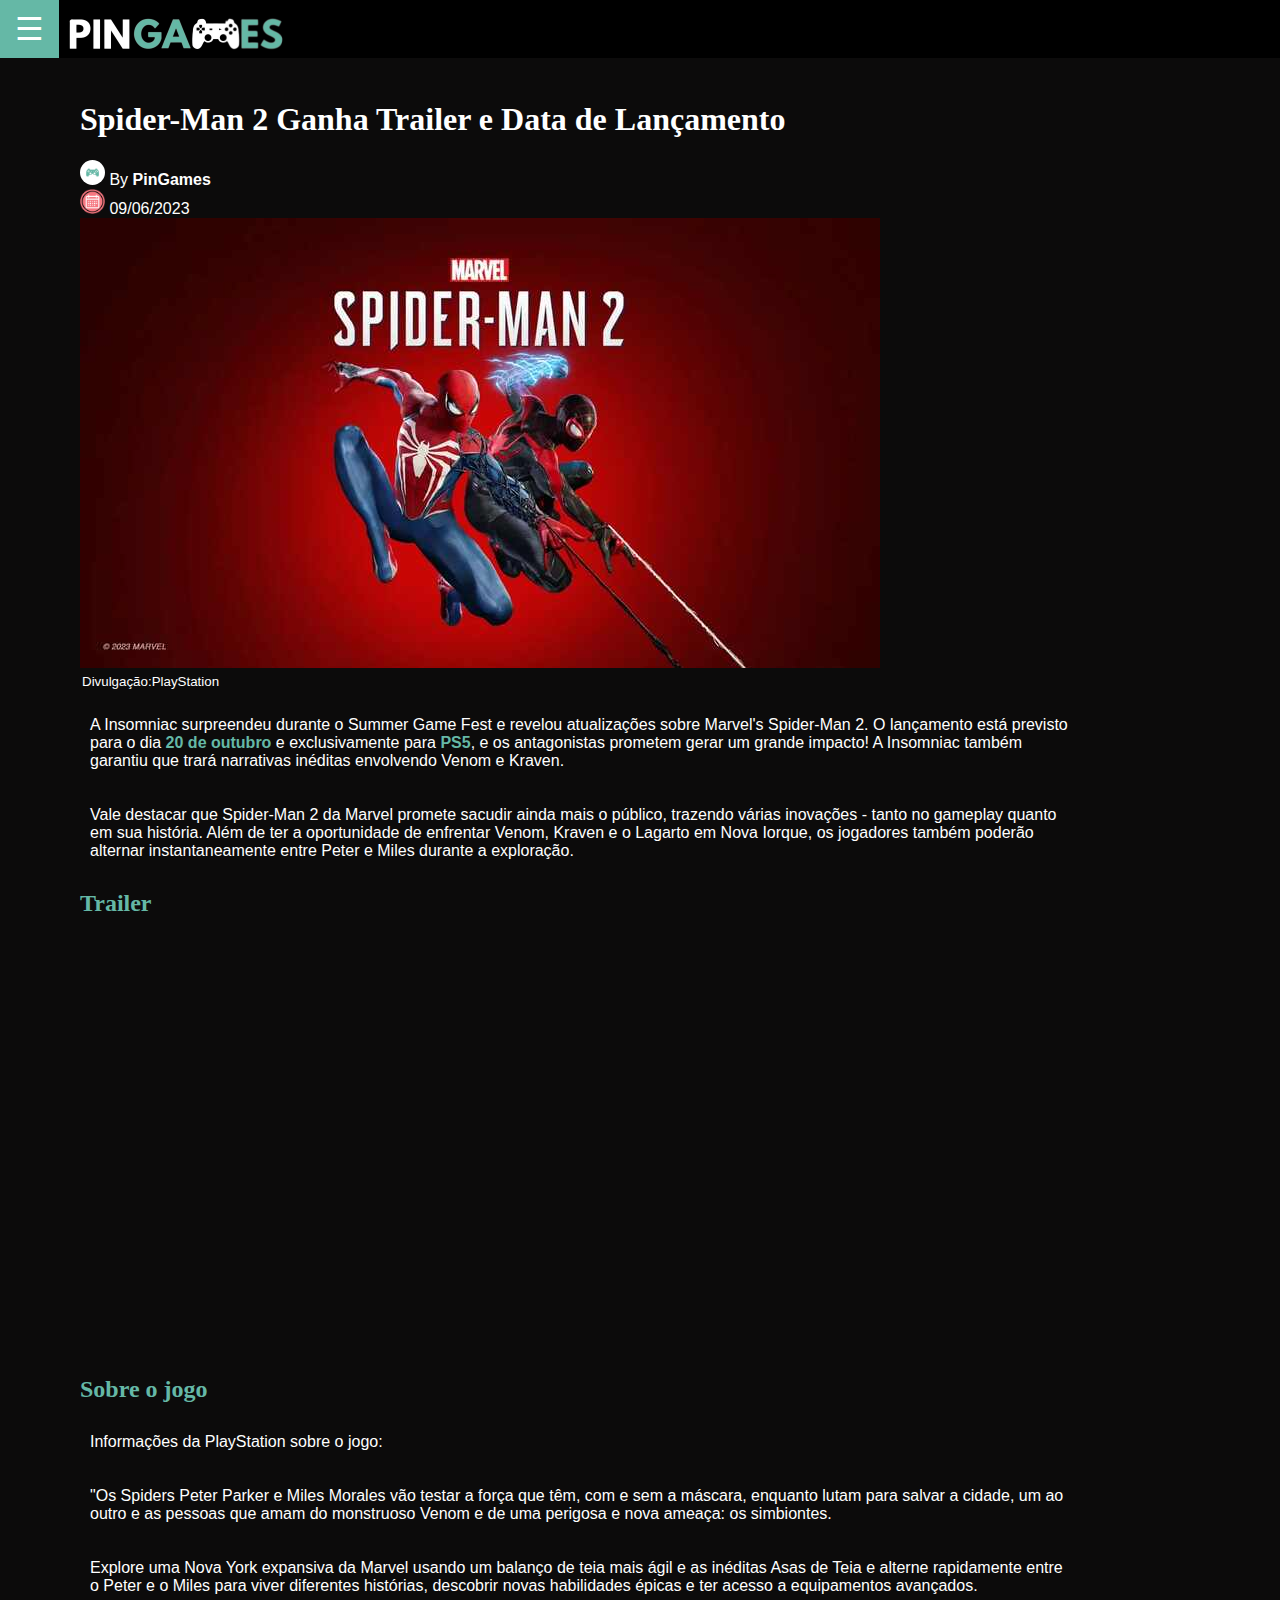
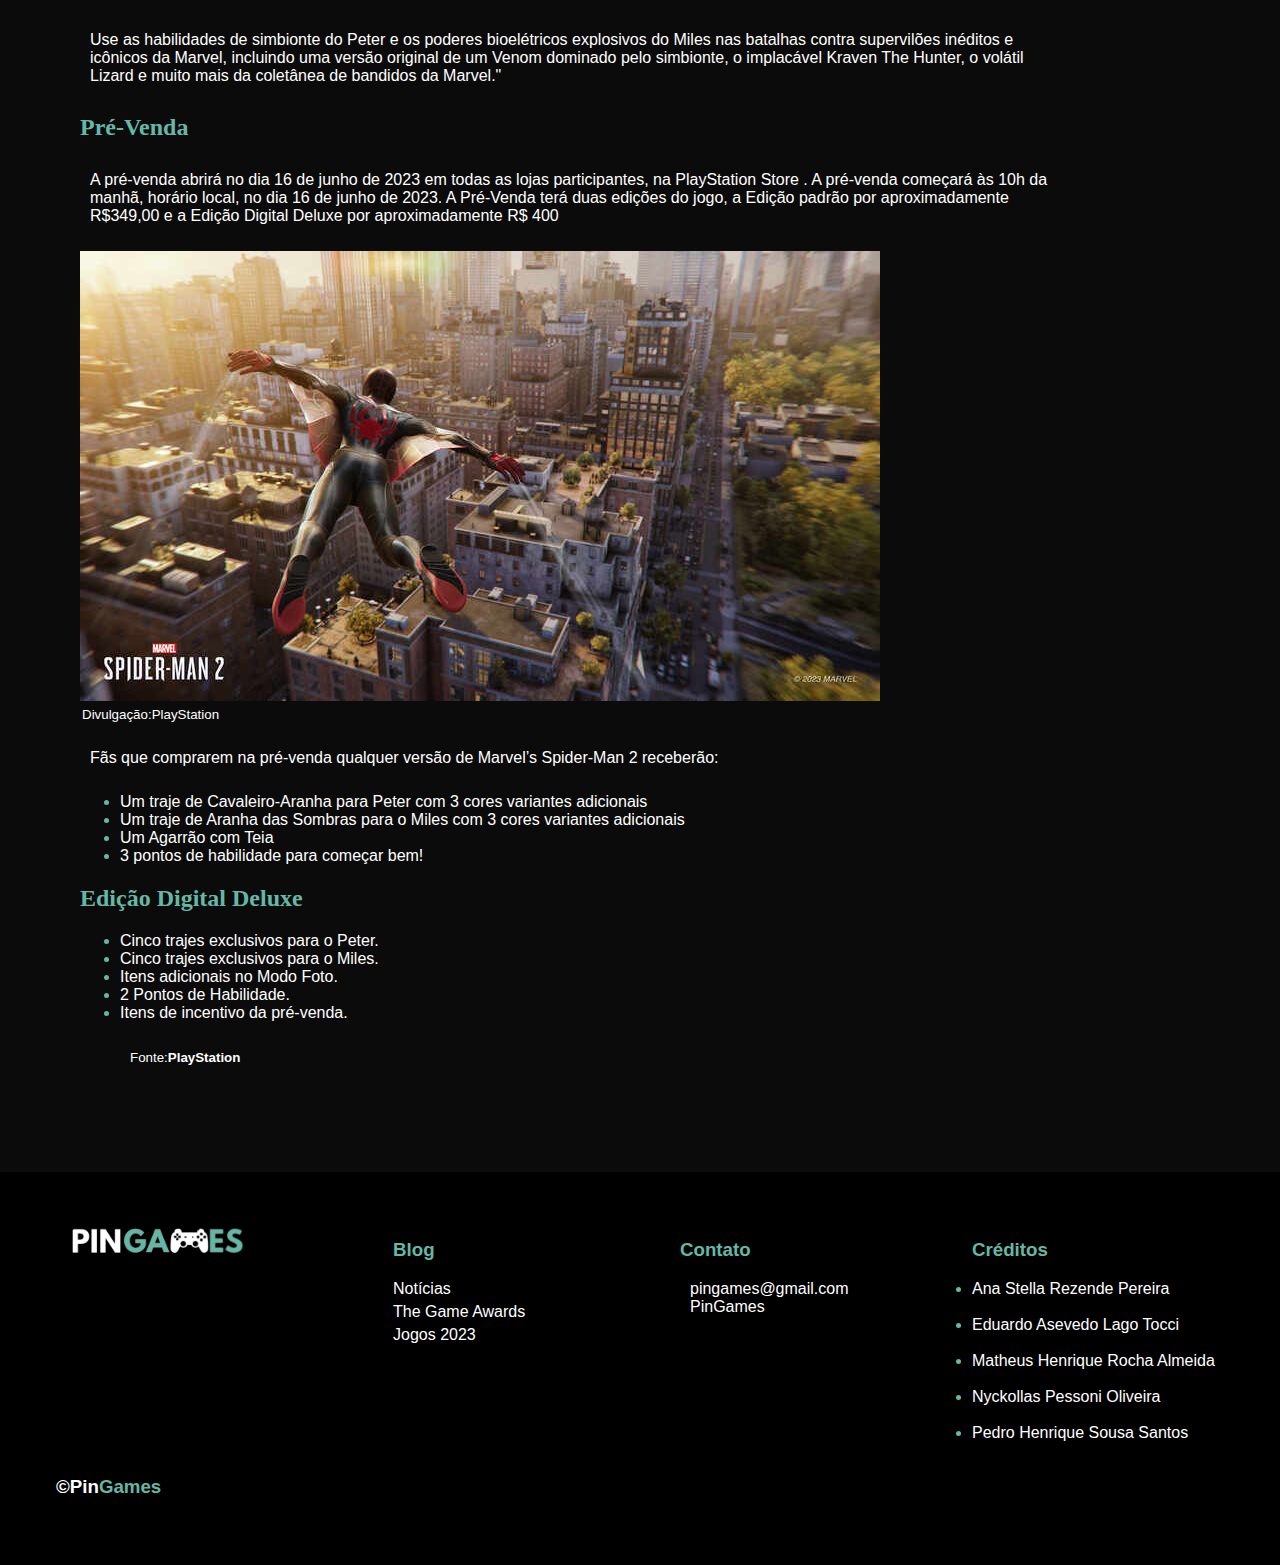
<file: Páginas/Spider man.html>
<!DOCTYPE html>
<html lang="pt-br">
<head>
    <meta charset="UTF-8">
    <meta name="viewport" content="width=device-width, initial-scale=1.0">
    <title>Spider-Man 2 Ganha Trailer e Data de Lançamento</title>
    <link rel="icon" href="../Fotos/logo.png">
    <link rel="stylesheet" href="https://cdnjs.cloudflare.com/ajax/libs/font-awesome/6.4.0/css/all.min.css" integrity="sha512-iecdLmaskl7CVkqkXNQ/ZH/XLlvWZOJyj7Yy7tcenmpD1ypASozpmT/E0iPtmFIB46ZmdtAc9eNBvH0H/ZpiBw==" crossorigin="anonymous" referrerpolicy="no-referrer" />
    <link rel="stylesheet" href="../Css/noticia.css">
    
  <script>
     
        var menu = false;
        function abrirNav(){
            if (menu == false){
                 document.getElementById("barra").style.width = "250px";
                menu = true;
            }
            else{
                document.getElementById("barra").style.width = "0";
                menu = false;
            }
        }
        
</script>
</head>
<body>
    <header> 
        <button class="abrir filhoheader" onclick="abrirNav()">☰</button>  
        <img id="texto" src="../Fotos/PIN_GAMES_500x100__1_-removebg-preview.png" alt="logo" width="250" height="50">
    </header> 
    
        <div id="barra" class="barraL">
            <a class="nav-link primeiro" target="_self" title="Notícias" href="../PinGames.html">NOTÍCIAS</a>
            <a class="nav-link" target="_self" title="Jogos" href="./Jogos 2023.html">JOGOS 2023</a>
            <a class="nav-link" target="_self" title="Review" href="./Game Awards.html">GAME AWARDS</a>
        </div>
  
        <main>
            <div class="txt">
                <h1>Spider-Man 2 Ganha Trailer e Data de Lançamento</h1>
                 <img src="../Fotos/controle azul.png" alt="imagem do usuário que postou" class="controle" > By <strong>PinGames</strong> <br>
               <img src="../Fotos/calendarios.png" alt="Imagem de Calendário" class="calendario"> 09/06/2023
            </div>
    
            <img src="../Fotos/capa do jogo_Easy-Resize.com.jpg" alt="Capa do jogo Spider man"> <legend><small>Divulgação:PlayStation</small></legend>
            
            
    
            <p>A Insomniac surpreendeu durante o Summer Game Fest e revelou atualizações sobre Marvel's Spider-Man 2. O lançamento está previsto para o dia <strong class="importante">20 de outubro</strong> e exclusivamente para <strong class="importante">PS5</strong>, e os antagonistas prometem gerar um grande impacto! A Insomniac também garantiu que trará narrativas inéditas envolvendo Venom e Kraven.
            </p>
            <p>
                Vale destacar que Spider-Man 2 da Marvel promete sacudir ainda mais o público, trazendo várias inovações - tanto no gameplay quanto em sua história. Além de ter a oportunidade de enfrentar Venom, Kraven e o Lagarto em Nova Iorque, os jogadores também poderão alternar instantaneamente entre Peter e Miles durante a exploração.
               
            </p>
        
            
             <h2>Trailer</h2>
             <iframe width="760" height="415" src="https://www.youtube.com/embed/KxZ1i-IC4xo" title="YouTube video player" frameborder="0" allow="accelerometer; autoplay; clipboard-write; encrypted-media; gyroscope; picture-in-picture; web-share" allowfullscreen></iframe>
           
           <h2>Sobre o jogo</h2>
           <p>Informações da PlayStation sobre o jogo:</p>
           <p>"Os Spiders Peter Parker e Miles Morales vão testar a força que têm, com e sem a máscara, enquanto lutam para salvar a cidade, um ao outro e as pessoas que amam do monstruoso Venom e de uma perigosa e nova ameaça: os simbiontes. </p>

            <p>Explore uma Nova York expansiva da Marvel usando um balanço de teia mais ágil e as inéditas Asas de Teia e alterne rapidamente entre o Peter e o Miles para viver diferentes histórias, descobrir novas habilidades épicas e ter acesso a equipamentos avançados.</p>
            
           <p> Use as habilidades de simbionte do Peter e os poderes bioelétricos explosivos do Miles nas batalhas contra supervilões inéditos e icônicos da Marvel, incluindo uma versão original de um Venom dominado pelo simbionte, o implacável Kraven The Hunter, o volátil Lizard e muito mais da coletânea de bandidos da Marvel."</p>
         
            <h2>Pré-Venda</h2>
           <p> A pré-venda abrirá no dia 16 de junho de 2023 em todas as lojas participantes, na PlayStation Store . A pré-venda começará às 10h da manhã, horário local, no dia 16 de junho de 2023. A Pré-Venda terá duas edições do jogo, a Edição padrão por aproximadamente R$349,00 e a Edição Digital Deluxe por aproximadamente R$ 400</p>
                 
           <img src="../Fotos/52923526115_02f051a257_h_Easy-Resize.com.jpg" alt="imagem de Spider man 2"><legend><small>Divulgação:PlayStation</small></legend>
           <p>Fãs que comprarem na pré-venda qualquer versão de Marvel’s Spider-Man 2 receberão: </p>

             <ul>
                 <li><span>Um traje de Cavaleiro-Aranha para Peter com 3 cores variantes adicionais</span></li>
                  <li><span>Um traje de Aranha das Sombras para o Miles com 3 cores variantes adicionais</span> </li>
                 <li><span>Um Agarrão com Teia</span></li>
                 
                             <li><span>3 pontos de habilidade para começar bem!</span></li>
             </ul>
                    
                 <h2>Edição Digital Deluxe</h2>
                 <ul> 
             
                    <li><span>  Cinco trajes exclusivos para o Peter.</span></li>
                    <li><span>Cinco trajes exclusivos para o Miles.</span></li>
                    <li><span>Itens adicionais no Modo Foto.</span></li>
                    <li><span>2 Pontos de Habilidade.</span></li>
                    <li><span>Itens de incentivo da pré-venda.</span></li>
                    <p><small>Fonte:<strong>PlayStation</strong></small></p>
                </ul>
                
                
                   
             
         </main>
         <footer>
            <div class="footer-content">
                                <div class="footer-contacts">
                                    <img src="../Fotos/PIN_GAMES_500x100__1_-removebg-preview.png" alt="" class="footer-logo">
                                    
                                </div>
        
                                   <!--Blog-->
                                   <ul class="footer-lista-blog" type="none" >
                                    <li >
                                        <h3>Blog</h3>
                                    </li>
                      
                                    <li>
                                        <a target="_self" href="../PinGames.html" class="footer-link">Notícias</a>
                                    </li>
                      
                                    <li>
                                        <a target="_self" href="./Game Awards.html" class="footer-link" target="_blank">The Game Awards</a>
                                    </li>
                      
                                    <li>
                                        <a target="_self" href="./Jogos 2023.html" class="footer-link" target="_blank">Jogos 2023</a>
                                    </li>
                                </ul>
                             <!--Contato-->
                            <div class="footer-social-media">
                                <ul class="footer-lista" type="none">
                                    <li>
                                        <h3>Contato</h3>
                                        
                                        
                                            <i class="fa-regular fa-envelope" style="color: #65b8a6;"></i> <span>pingames@gmail.com </span> <br>
                                       
                      
                                       
                                            <i class="fa-brands fa-instagram" style="color: #65b8a6;"></i> <span>PinGames</span>
                                      
                                    </li>
                                </ul>
                            </div>
                              <!--Créditos-->
                            <div class="footer-social-media">
                                <ul class="footer-lista" >
                                    <li type="none">
                                        <h3>Créditos</h3>
                                      </li>
                                        <li><span>Ana Stella Rezende Pereira</span></li> <br>
                                        </a>
                    
                                        <li><span>Eduardo Asevedo Lago Tocci </span></li> <br>
                                        </a>
                    
                                        <li><span>Matheus Henrique Rocha Almeida</span></li><br>
                                        </a>
                    
                                        <li><span>Nyckollas Pessoni Oliveira</span></li> <br>
                                        </a>
                    
                                        <li><span>Pedro Henrique Sousa Santos</span></li>
                                        </a>
                                </ul>
                            </div>
                                    <div class="final">
                                    <h3>&copy;Pin<p class="game">Games</p></h3>
                                </div>
                               
        </div>
        
                        </footer>
</body>
</html>
</file>
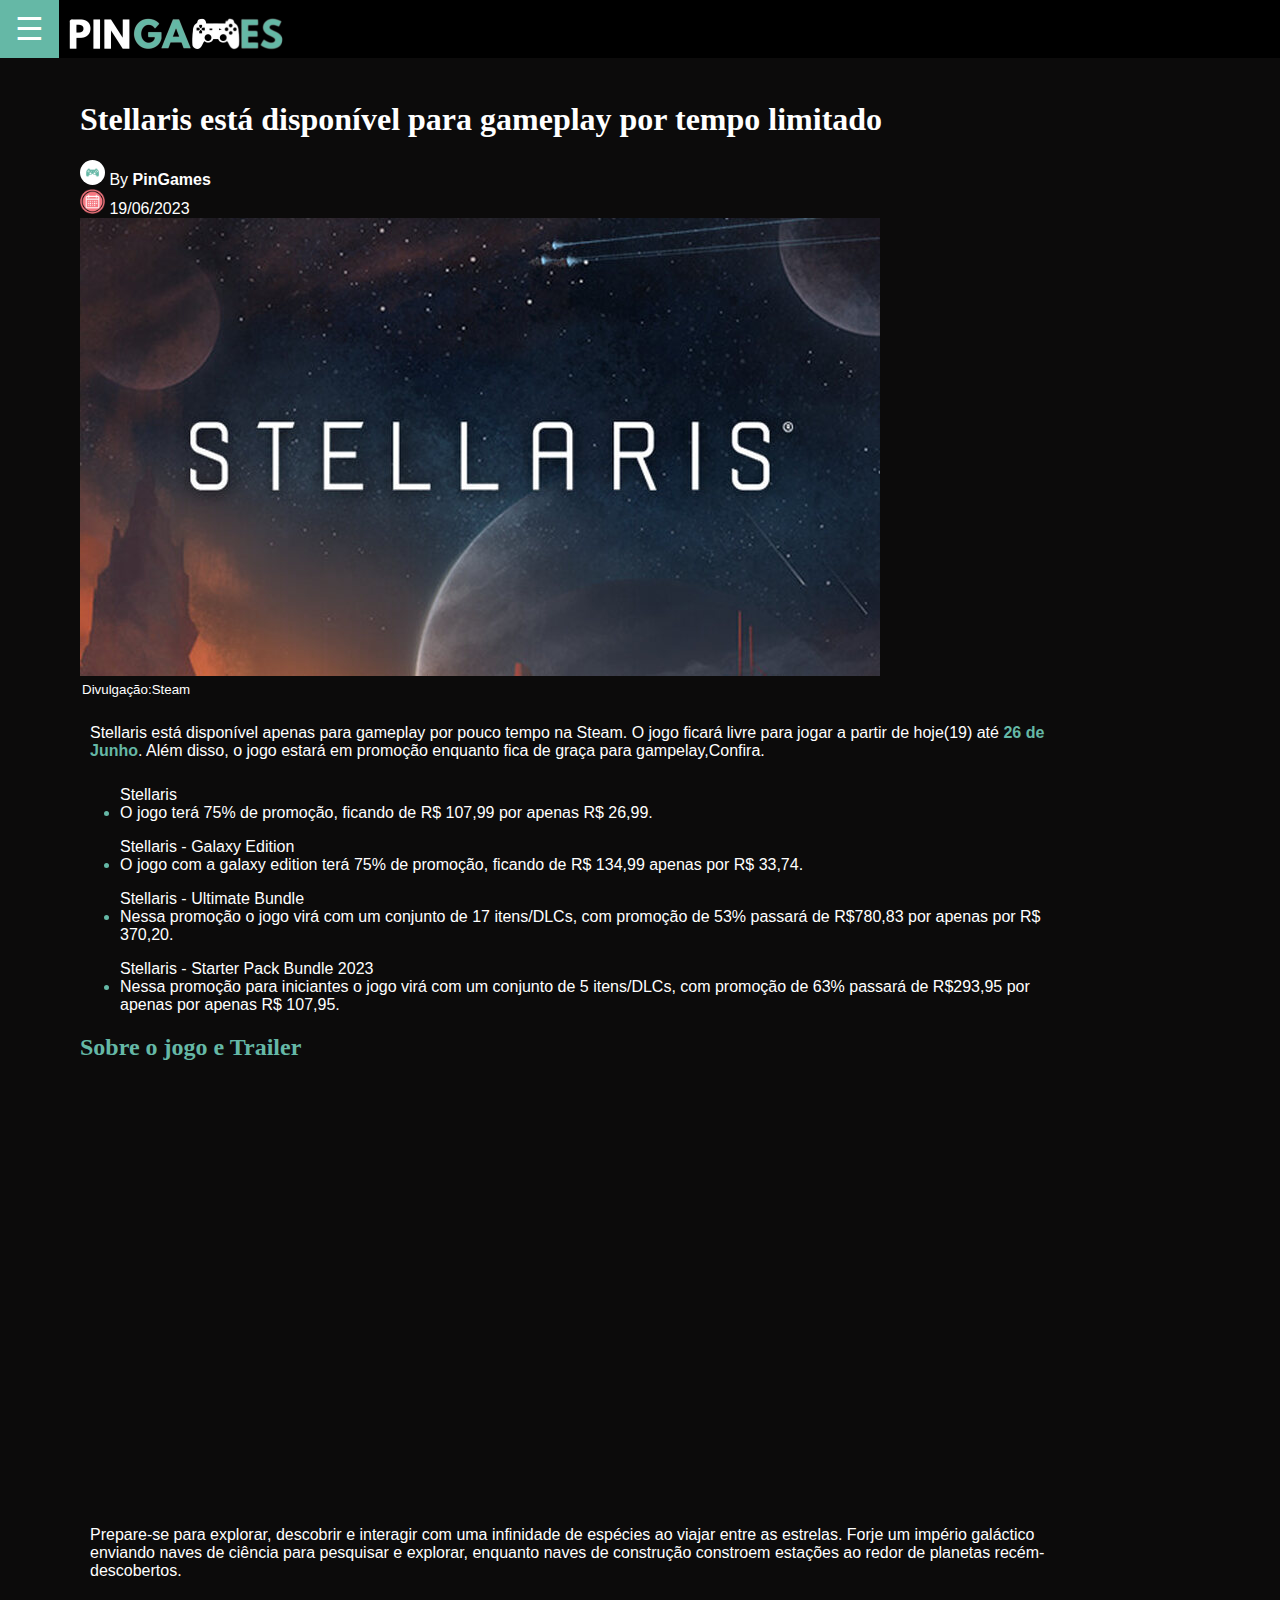
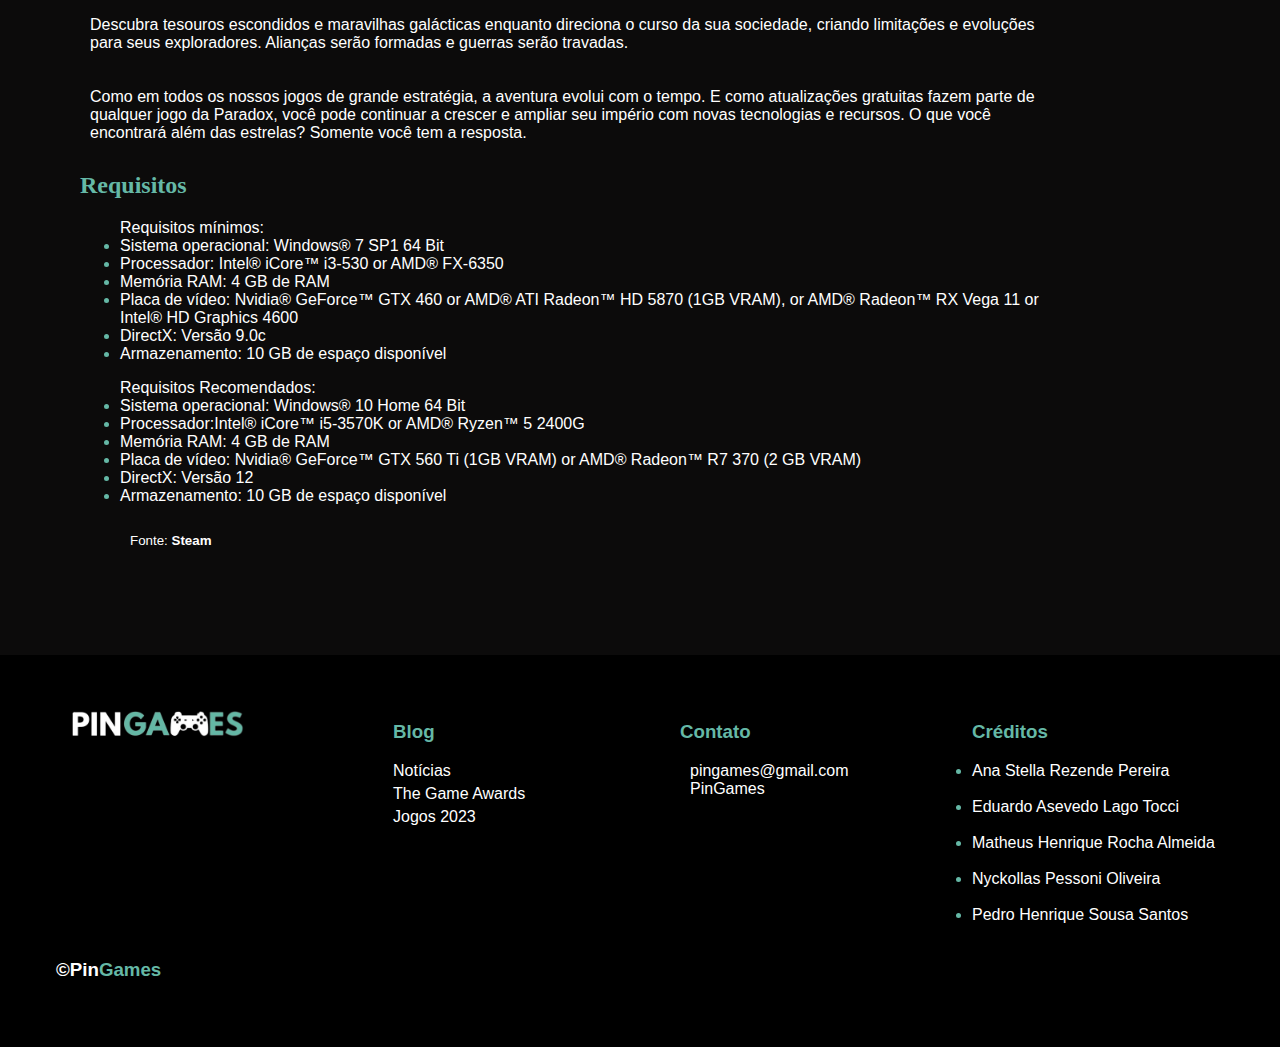
<file: Páginas/Stellaris.html>
<!DOCTYPE html>
<html lang="pt-br">
<head>
    <meta charset="UTF-8">
    <meta name="viewport" content="width=device-width, initial-scale=1.0">
    <title>Stellaris disponível para jogar por tempo limitado</title>
    <link rel="icon" href="../Fotos/logo.png">
    <link rel="stylesheet" href="https://cdnjs.cloudflare.com/ajax/libs/font-awesome/6.4.0/css/all.min.css" integrity="sha512-iecdLmaskl7CVkqkXNQ/ZH/XLlvWZOJyj7Yy7tcenmpD1ypASozpmT/E0iPtmFIB46ZmdtAc9eNBvH0H/ZpiBw==" crossorigin="anonymous" referrerpolicy="no-referrer" />
    <link rel="stylesheet" href="../Css/noticia.css">
  <script>
     
        var menu = false;
        function abrirNav(){
            if (menu == false){
                 document.getElementById("barra").style.width = "250px";
                menu = true;
            }
            else{
                document.getElementById("barra").style.width = "0";
                menu = false;
            }
        }
        
</script>
</head>
<body>
    <header> 
        <button class="abrir filhoheader" onclick="abrirNav()">☰</button>  
        <img id="texto" src="../Fotos/PIN_GAMES_500x100__1_-removebg-preview.png" alt="logo" width="250" height="50">
    </header> 
    
        <div id="barra" class="barraL">
            <a class="nav-link primeiro" target="_self" title="Notícias" href="../PinGames.html">NOTÍCIAS</a>
            <a class="nav-link" target="_self" title="Jogos" href="./Jogos 2023.html">JOGOS 2023</a>
            <a class="nav-link" target="_self" title="Review" href="./Game Awards.html">GAME AWARDS</a>
        </div>
  
        <main>
            <div class="txt">
                <h1>Stellaris está disponível para gameplay por tempo limitado</h1>
                 <img src="../Fotos/controle azul.png" alt="imagem do usuário que postou" class="controle" > By <strong>PinGames</strong> <br>
               <img src="../Fotos/calendarios.png" alt="Imagem de Calendário" class="calendario"> 19/06/2023
            </div>
    
            <img src="../Fotos/Stellaris_Easy-Resize.com.jpg" alt="Capa de jogo"> <legend><small>Divulgação:Steam</small></legend>
            
            
    
            <p> Stellaris está disponível apenas para gameplay por pouco tempo na Steam. O jogo ficará livre para jogar a partir de hoje(19) até <strong class="importante">26 de Junho</strong>. Além disso, o jogo estará em promoção enquanto fica de graça para gampelay,Confira.
            </p>
              <ul>
                Stellaris
                <li><span>O jogo terá 75% de promoção, ficando de R$ 107,99 por apenas R$ 26,99.</span></li>
              </ul>
              <ul>
                Stellaris - Galaxy Edition
                <li><span>O jogo com a galaxy edition terá 75% de promoção, ficando de R$ 134,99 apenas por R$ 33,74.</span></li>
              </ul>
              <ul>
                Stellaris - Ultimate Bundle
                <li><span>Nessa promoção o jogo virá com um conjunto de 17 itens/DLCs, com promoção de 53% passará de R$780,83 por apenas por R$ 370,20.</span></li>
              </ul>
              <ul>
                Stellaris - Starter Pack Bundle 2023
                <li><span>Nessa promoção para iniciantes o jogo virá com um conjunto de 5 itens/DLCs, com promoção de 63% passará de R$293,95 por apenas por apenas R$ 107,95.</span></li>
              </ul>
              

            
           <h2>Sobre o jogo e Trailer</h2>
           <iframe width="760" height="415" src="https://www.youtube.com/embed/bxTT258PmNc" title="YouTube video player" frameborder="0" allow="accelerometer; autoplay; clipboard-write; encrypted-media; gyroscope; picture-in-picture; web-share" allowfullscreen></iframe>

           <p>Prepare-se para explorar, descobrir e interagir com uma infinidade de espécies ao viajar entre as estrelas. Forje um império galáctico enviando naves de ciência para pesquisar e explorar, enquanto naves de construção constroem estações ao redor de planetas recém-descobertos. </p>
            
         <p>Descubra tesouros escondidos e maravilhas galácticas enquanto direciona o curso da sua sociedade, criando limitações e evoluções para seus exploradores. Alianças serão formadas e guerras serão travadas. </p>

          <p> Como em todos os nossos jogos de grande estratégia, a aventura evolui com o tempo. E como atualizações gratuitas fazem parte de qualquer jogo da Paradox, você pode continuar a crescer e ampliar seu império com novas tecnologias e recursos. O que você encontrará além das estrelas? Somente você tem a resposta.</p>
         
                    
                 <h2>Requisitos</h2>
                 <ul>Requisitos mínimos: 
           
                    <li><span>Sistema operacional: Windows® 7 SP1 64 Bit</span></li>
                    <li><span>Processador: Intel® iCore™ i3-530 or AMD® FX-6350</span></li>
                    <li><span>Memória RAM:  4 GB de RAM</span></li>
                    <li><span>Placa de vídeo: Nvidia® GeForce™ GTX 460 or AMD® ATI Radeon™ HD 5870 (1GB VRAM), or AMD® Radeon™ RX Vega 11 or Intel® HD Graphics 4600</span></li>
                    <li><span> DirectX: Versão 9.0c</span></li>
                    <li><span>Armazenamento: 10 GB de espaço disponível</span></li>
                   
                </ul>
         
                <ul>Requisitos Recomendados: 
              <br>
                    <li><span>Sistema operacional: Windows® 10 Home 64 Bit</span></li>
                    <li><span>Processador:Intel® iCore™ i5-3570K or AMD® Ryzen™ 5 2400G</span></li>
                    <li><span>Memória RAM: 4 GB de RAM</span></li>
                    <li><span>Placa de vídeo: Nvidia® GeForce™ GTX 560 Ti (1GB VRAM) or AMD® Radeon™ R7 370 (2 GB VRAM)</span></li>
                    <li><span> DirectX: Versão 12</span></li>
                    <li><span>Armazenamento: 10 GB de espaço disponível</span></li>
                   <p><small>Fonte: <strong>Steam</small></strong></p>
                </ul>

         </main>

         <footer>
            <div class="footer-content">
                                <div class="footer-contacts">
                                    <img src="../Fotos/PIN_GAMES_500x100__1_-removebg-preview.png" alt="" class="footer-logo">
                                    
                                </div>
        
                                   <!--Blog-->
                                <ul class="footer-lista-blog" type="none" >
                                    <li >
                                       <h3>Blog</h3>
                                    </li>
        
                                    <li>
                                        <a target="_self" href="../PinGames.html" class="footer-link">Notícias</a>
                                    </li>
        
                                    <li>
                                        <a target="_self" href="./Game Awards.html" class="footer-link">The Game Awards</a>
                                    </li>
        
                                    <li>
                                        <a target="_self" href="./Jogos 2023.html" class="footer-link">Jogos 2023</a>
                                    </li>
                                </ul>
                             <!--Contato-->
                            <div class="footer-social-media">
                                <ul class="footer-lista" type="none">
                                    <li>
                                        <h3>Contato</h3>
                                        
                                       
                                            <i class="fa-regular fa-envelope" style="color: #65b8a6;"></i> <span>pingames@gmail.com </span> <br>
                                   
                      
                                       
                                            <i class="fa-brands fa-instagram" style="color: #65b8a6;"></i> <span>PinGames</span>
                                       
                                    </li>
                                </ul>
                            </div>
                              <!--Créditos-->
                            <div class="footer-social-media">
                                <ul class="footer-lista" >
                                    <li type="none">
                                        <h3>Créditos</h3>
                                      </li>
                                        <li><span>Ana Stella Rezende Pereira</span></li> <br>
                                        </a>
                    
                                        <li><span>Eduardo Asevedo Lago Tocci </span></li> <br>
                                        </a>
                    
                                        <li><span>Matheus Henrique Rocha Almeida</span></li><br>
                                        </a>
                    
                                        <li><span>Nyckollas Pessoni Oliveira</span></li> <br>
                                        </a>
                    
                                        <li><span>Pedro Henrique Sousa Santos</span></li>
                                        </a>
                                </ul>
                            </div>
                                    <div class="final">
                                    <h3>&copy;Pin<p class="game">Games</p></h3>
                                </div>
                               
        </div>
        
                        </footer>
</body>
</html>
</file>
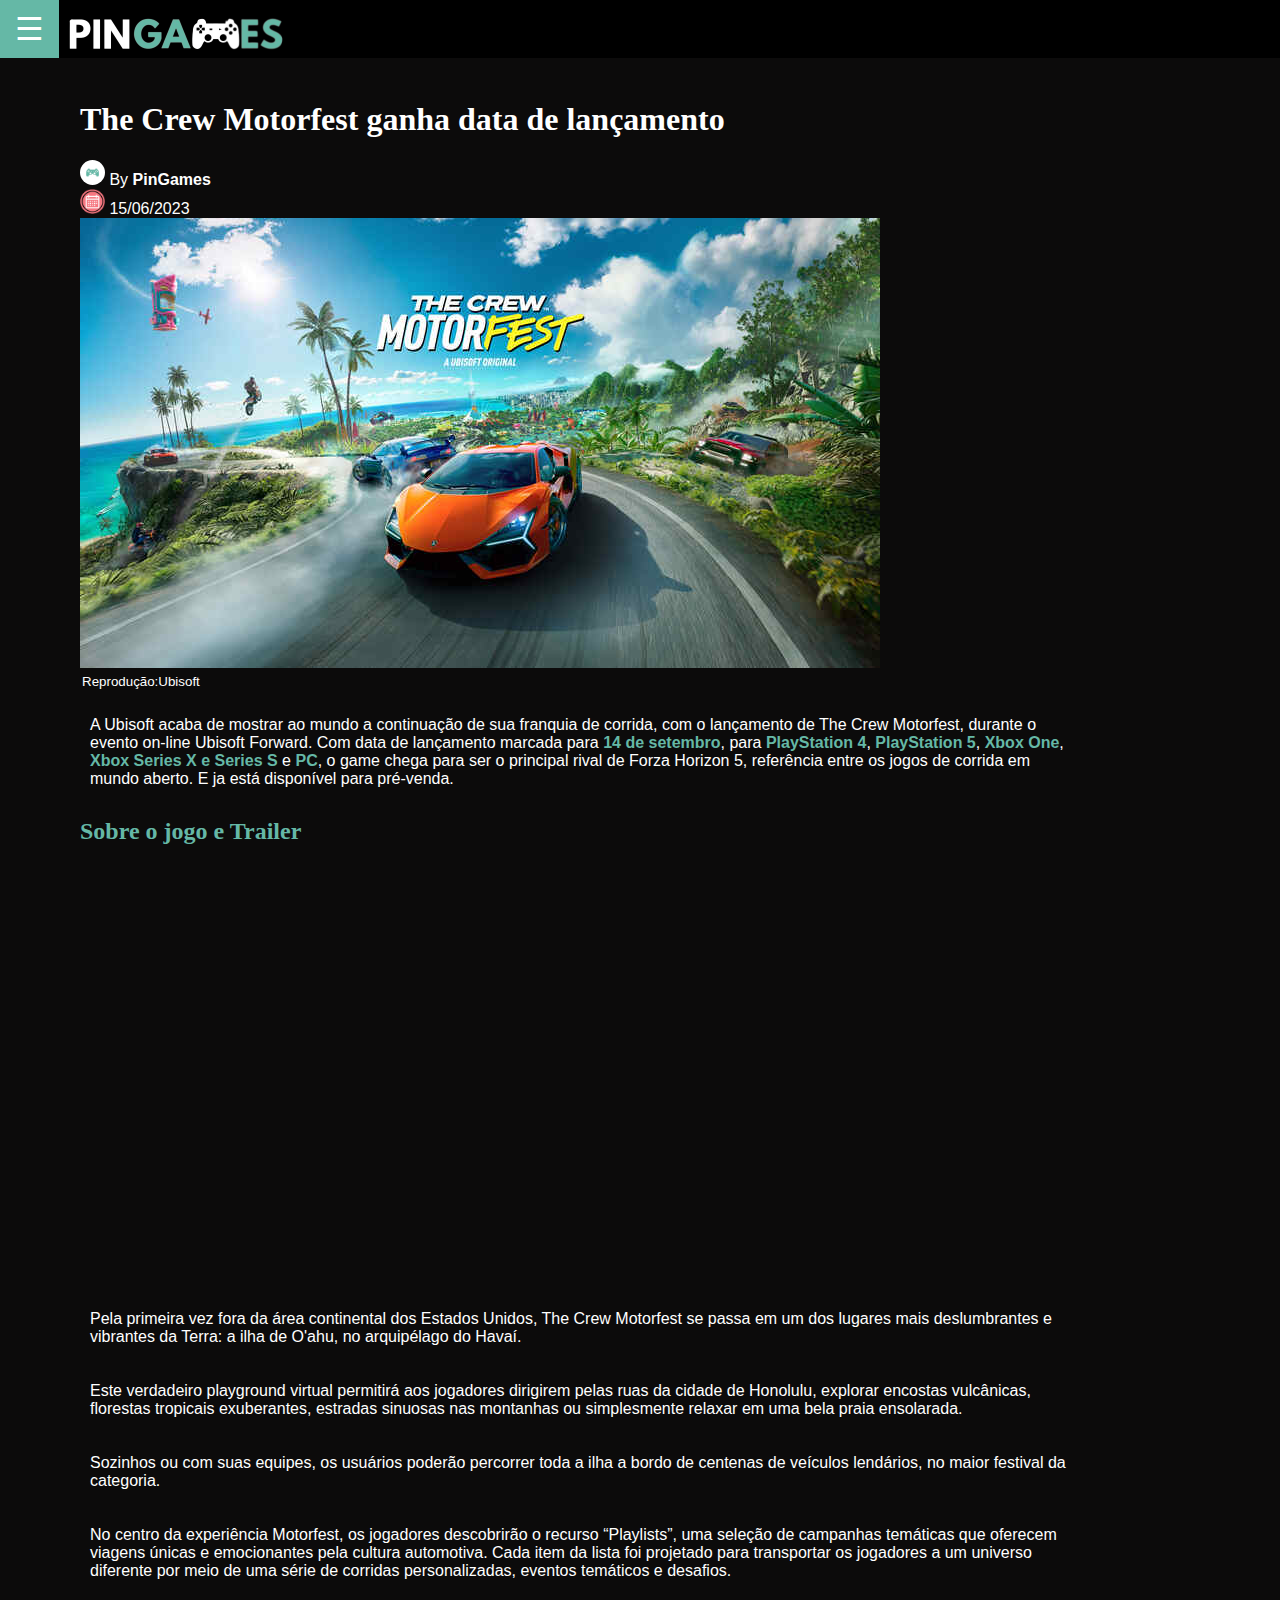
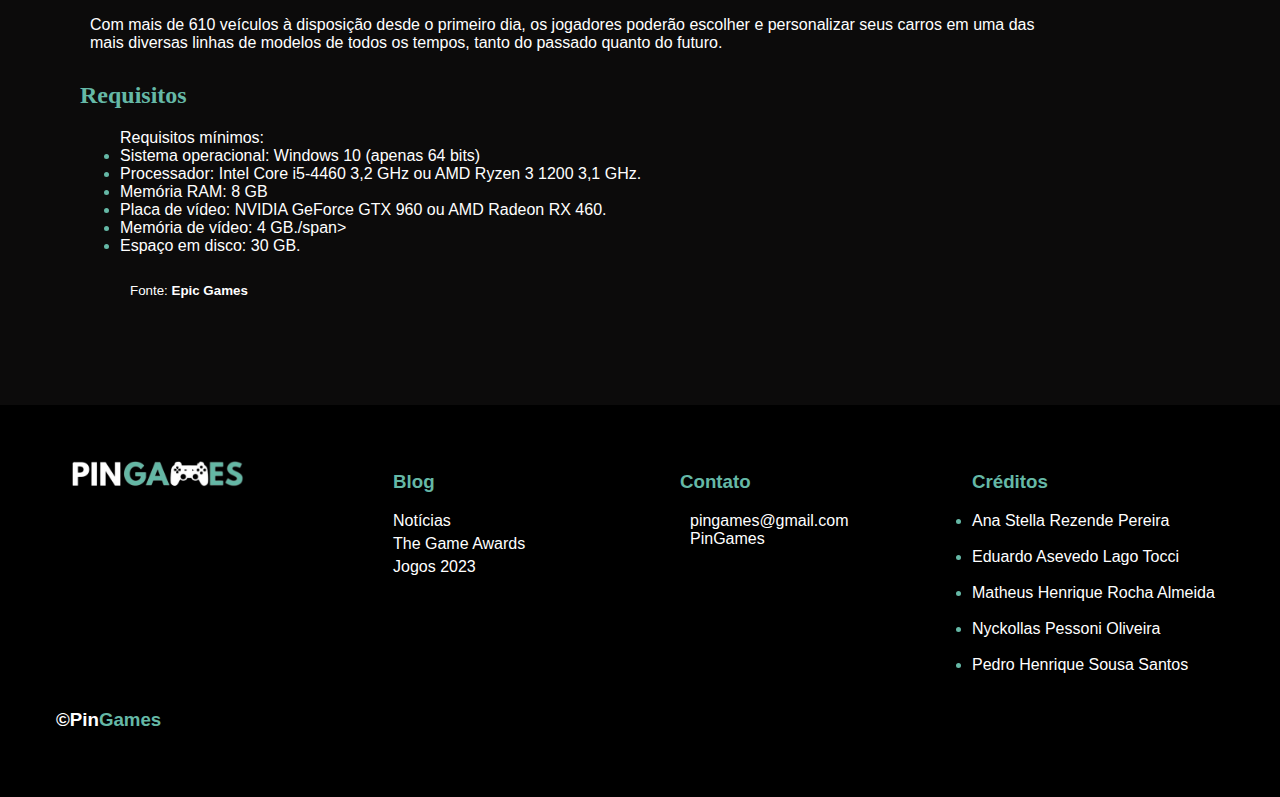
<file: Páginas/thecrew.html>
<!DOCTYPE html>
<html lang="pt-br">
<head>
    <meta charset="UTF-8">
    <meta name="viewport" content="width=device-width, initial-scale=1.0">
    <title>The Crew Motorfest ganha data de lançamento</title>
    <link rel="icon" href="../Fotos/logo.png">
    <link rel="stylesheet" href="https://cdnjs.cloudflare.com/ajax/libs/font-awesome/6.4.0/css/all.min.css" integrity="sha512-iecdLmaskl7CVkqkXNQ/ZH/XLlvWZOJyj7Yy7tcenmpD1ypASozpmT/E0iPtmFIB46ZmdtAc9eNBvH0H/ZpiBw==" crossorigin="anonymous" referrerpolicy="no-referrer" />
    <link rel="stylesheet" href="../Css/noticia.css">
  <script>
     
        var menu = false;
        function abrirNav(){
            if (menu == false){
                 document.getElementById("barra").style.width = "250px";
                menu = true;
            }
            else{
                document.getElementById("barra").style.width = "0";
                menu = false;
            }
        }
        
</script>
</head>
<body>
    <header> 
        <button class="abrir filhoheader" onclick="abrirNav()">☰</button>  
        <img id="texto" src="../Fotos/PIN_GAMES_500x100__1_-removebg-preview.png" alt="logo" width="250" height="50">
    </header> 
    
        <div id="barra" class="barraL">
            <a class="nav-link primeiro" target="_self" title="Notícias" href="../PinGames.html">NOTÍCIAS</a>
            <a class="nav-link" target="_self" title="Jogos" href="./Jogos 2023.html">JOGOS 2023</a>
            <a class="nav-link" target="_self" title="Review" href="./Game Awards.html">GAME AWARDS</a>
        </div>
  
        <main>
            <div class="txt">
                <h1>The Crew Motorfest ganha data de lançamento</h1>
                 <img src="../Fotos/controle azul.png" alt="imagem do usuário que postou" class="controle" > By <strong>PinGames</strong> <br>
               <img src="../Fotos/calendarios.png" alt="Imagem de Calendário" class="calendario"> 15/06/2023
            </div>
    
            <img src="../Fotos/The crew_Easy-Resize.com.jpg" alt="Capa de jogo"> <legend><small>Reprodução:Ubisoft</small></legend>
            
            
    
            <p>A Ubisoft acaba de mostrar ao mundo a continuação de sua franquia de corrida, com o lançamento de The Crew Motorfest, durante o evento on-line Ubisoft Forward. Com data de lançamento marcada para <strong class="importante">14 de setembro</strong>, para <strong class="importante">PlayStation 4</strong>, <strong class="importante">PlayStation 5</strong>, <strong class="importante">Xbox One</strong>, <strong class="importante">Xbox Series X e Series S</strong> e<strong class="importante"> PC</strong>, o game chega para ser o principal rival de Forza Horizon 5, referência entre os jogos de corrida em mundo aberto. E ja está disponível para pré-venda.
            </p>
             
            
           <h2>Sobre o jogo e Trailer</h2>
           <iframe width="760" height="415" src="https://www.youtube.com/embed/fwCTd_jBH9A" title="YouTube video player" frameborder="0" allow="accelerometer; autoplay; clipboard-write; encrypted-media; gyroscope; picture-in-picture; web-share" allowfullscreen></iframe>

           <p>Pela primeira vez fora da área continental dos Estados Unidos, The Crew Motorfest se passa em um dos lugares mais deslumbrantes e vibrantes da Terra: a ilha de O'ahu, no arquipélago do Havaí.
            </p>

          <p>
            Este verdadeiro playground virtual permitirá aos jogadores dirigirem pelas ruas da cidade de Honolulu, explorar encostas vulcânicas, florestas tropicais exuberantes, estradas sinuosas nas montanhas ou simplesmente relaxar em uma bela praia ensolarada.
             </p>
 
             <p>Sozinhos ou com suas equipes, os usuários poderão percorrer toda a ilha a bordo de centenas de veículos lendários, no maior festival da categoria.</p>

             <p>  No centro da experiência Motorfest, os jogadores descobrirão o recurso “Playlists”, uma seleção de campanhas temáticas que oferecem viagens únicas e emocionantes pela cultura automotiva. Cada item da lista foi projetado para transportar os jogadores a um universo diferente por meio de uma série de corridas personalizadas, eventos temáticos e desafios.</p>

             <p>Com mais de 610 veículos à disposição desde o primeiro dia, os jogadores poderão escolher e personalizar seus carros em uma das mais diversas linhas de modelos de todos os tempos, tanto do passado quanto do futuro.</p>
          

     
         
                    
                 <h2>Requisitos</h2>
                 <ul>Requisitos mínimos: 
           
                    <li><span>Sistema operacional: Windows 10 (apenas 64 bits)</span></li>
                    <li><span>Processador: Intel Core i5-4460 3,2 GHz ou AMD Ryzen 3 1200 3,1 GHz.</span></li>
                    <li><span>Memória RAM: 8 GB</span></li>
                    <li><span>Placa de vídeo: NVIDIA GeForce GTX 960 ou AMD Radeon RX 460.</span></li>
                    <li><span>Memória de vídeo: 4 GB./span></li>
                        <li><span> Espaço em disco: 30 GB.</span></li>
                        <p><small>Fonte: <strong>Epic Games</small></strong></p>
                   
                </ul>

              
         
             
               

         </main>

         <footer>
            <div class="footer-content">
                                <div class="footer-contacts">
                                    <img src="../Fotos/PIN_GAMES_500x100__1_-removebg-preview.png" alt="" class="footer-logo">
                                    
                                </div>
        
                                   <!--Blog-->
                                <ul class="footer-lista-blog" type="none" >
                                    <li >
                                       <h3>Blog</h3>
                                    </li>
        
                                    <li>
                                        <a target="_self" href="../PinGames.html" class="footer-link">Notícias</a>
                                    </li>
        
                                    <li>
                                        <a target="_self" href="./Game Awards.html" class="footer-link">The Game Awards</a>
                                    </li>
        
                                    <li>
                                        <a target="_self" href="./Jogos 2023.html" class="footer-link">Jogos 2023</a>
                                    </li>
                                </ul>
                             <!--Contato-->
                            <div class="footer-social-media">
                                <ul class="footer-lista" type="none">
                                    <li>
                                        <h3>Contato</h3>
                                        
                                        
                                            <i class="fa-regular fa-envelope" style="color: #65b8a6;"></i> <span>pingames@gmail.com</span>  <br>
                                       
                      
                                       
                                            <i class="fa-brands fa-instagram" style="color: #65b8a6;"></i> <span>PinGames</span>
                                      
                                    </li>
                                </ul>
                            </div>
                              <!--Créditos-->
                            <div class="footer-social-media">
                                <ul class="footer-lista" >
                                    <li type="none">
                                        <h3>Créditos</h3>
                                      </li>
                                        <li><span>Ana Stella Rezende Pereira</span></li> <br>
                                        </a>
                    
                                        <li><span>Eduardo Asevedo Lago Tocci </span></li> <br>
                                        </a>
                    
                                        <li><span>Matheus Henrique Rocha Almeida</span></li><br>
                                        </a>
                    
                                        <li><span>Nyckollas Pessoni Oliveira</span></li> <br>
                                        </a>
                    
                                        <li><span>Pedro Henrique Sousa Santos</span></li>
                                        </a>
                                </ul>
                            </div>
                                    <div class="final">
                                    <h3>&copy;Pin<p class="game">Games</p></h3>
                                </div>
                               
        </div>
        
                        </footer>
</body>
</html>
</file>
<file: Css/noticia.css>
body {
background-color: rgb(12, 11, 11);
font-family: sans-serif;
color: white;
margin: 0%;

}
/* Inicio Header */
header{
padding-top: 0;
width: 100%;
background-size: cover;
background-position: center;
text-align:justify;
position: fixed;
z-index: 2;
background-color: rgb(0, 0, 0);
}

.filhoheader {
display: inline;
}

.barraL {
height: 100%;
width: 0;
position: fixed;
z-index: 1;
top: 3.9rem;
left: 0;
background-color: #111;
overflow-x: hidden;
transition: 0.5s;
}

button{
background-color: #000000;
}

.barraL a {
padding: 8px 8px 8px 32px;
text-decoration: none;
font-size: 25px;
color: #818181;
display: block;
transition: 0.3s;
}

.primeiro {
margin-top: 20px;
}

.barraL a:hover {
color: rgb(101, 184, 166);
}

.barraL .fechar {
position: absolute;
top: 0;
right: 10px;
font-size: 25px;
margin-left: 50px;
}

.abrir {
font-size: 2rem;
cursor: pointer;
background-color: #000000;
color: white;
padding: 10px 15px;
border: none;
}

.abrir:hover {
background-color: rgb(101, 184, 166);
transition: 0.45s;
}

@media screen and (max-height: 450px) {
.barraL {padding-top: 15px;}
.barraL a {font-size: 18px;}
}
#texto{
position: absolute;
top: 0;
right: 0.5rem;
left: 1.5rem;
margin-left: 25px;
margin-top: 0.5rem;
}

/*Fim Header */
main{
max-width: 1000px;
padding: 80px;

}
img[class="logo"]{
width: 250px;
height: 50px;
left: 1.5rem;
margin-top: 0.5rem;
margin-left: 25px;
}
img[class="controle"]{
height: 25px;
border-radius: 100px;
}
img[class="calendario"]{
height: 25px;
}
p{
padding: 10px;

}
ul li{
color: #65B8A6;
}
ul li span{
color: white;
}
h1{
font-family: 'Times New Roman', Times, serif;
}
h2{
color: #65B8A6;
font-family: 'Times New Roman', Times, serif;
}
h1{
font-family: 'Times New Roman', Times, serif;
}
h2{
color: #65B8A6;
font-family: 'Times New Roman', Times, serif;
}
.importante{
color:#65B8A6;
}/*Inicio Footer */
footer{ /* Ocupar a largura toda */
width: 100%;
position: static;
}
/* Divide em Blocos */
.footer-content{
background-color: black;
display: grid;
grid-template-columns: repeat(4,1fr);
padding: 3rem 3.5rem;
}
footer ul li {
color: white;
}
.footer-logo{
width: 200px;
} /*Deixa na mesma altura do que os "Blocos" contato e créditos*/
.footer-lista-blog{
margin: 0px;
}/*Espaçamento entres os li*/
.footer-lista-blog li{
margin: 5px;
}
.final h3 p{
display: inline;
}
.game{
color: #65B8A6;
padding: 0;
} /* Mantém a bolinha do li de uma cor no footer */
footer ul li{
color: #65B8A6;
} /* Mantém o texto do li de outra cor no footer */
footer ul li span{
color: white;
}
/*Fim footer */

/* Tira sublinhados */
a{
text-decoration: none;
color: white;
}
i{
margin: 5px;
}
</file>
